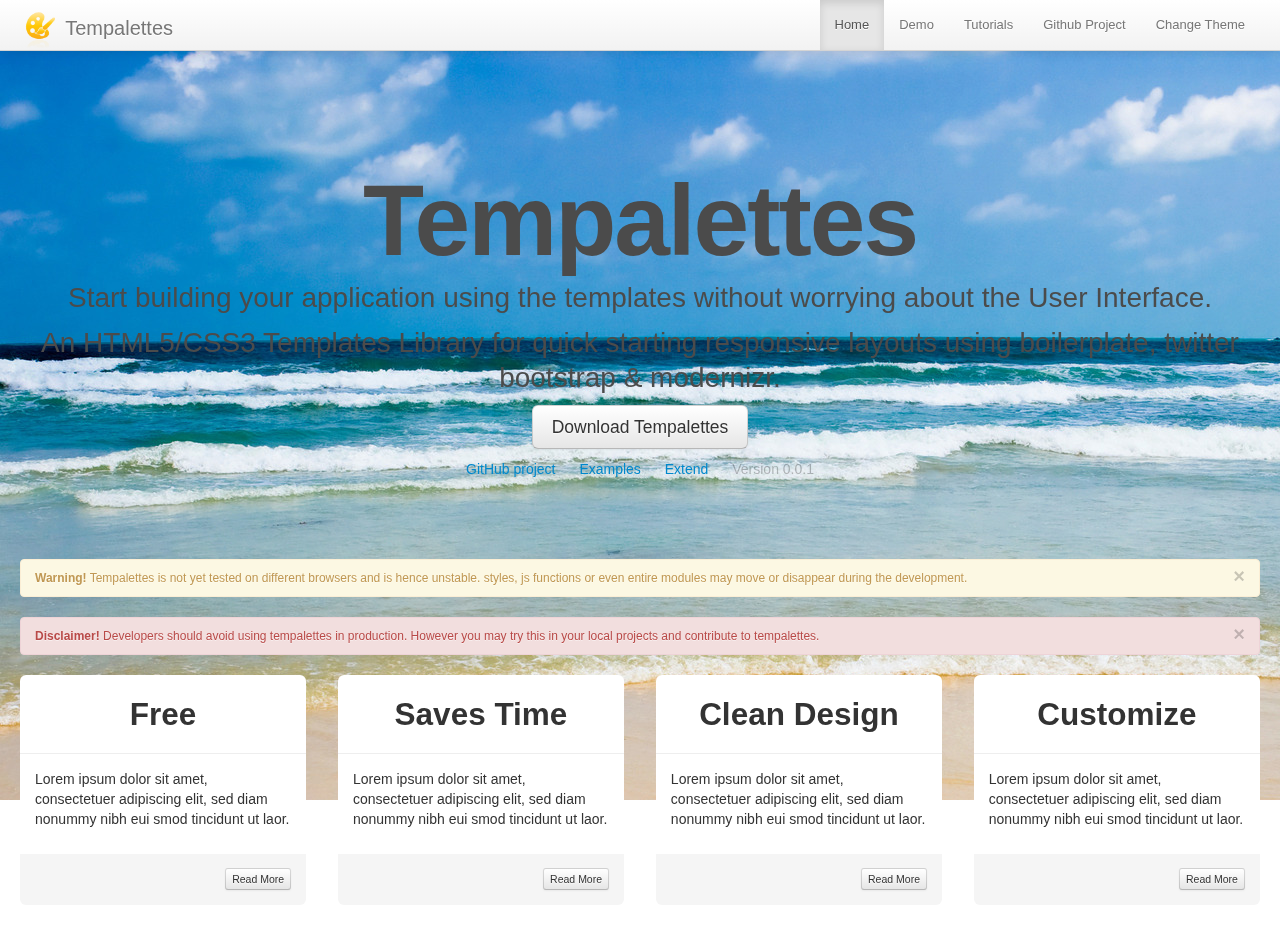
<file: index.html>
<!DOCTYPE html>
<!--[if lt IE 7]>      <html class="no-js lt-ie9 lt-ie8 lt-ie7"> <![endif]-->
<!--[if IE 7]>         <html class="no-js lt-ie9 lt-ie8"> <![endif]-->
<!--[if IE 8]>         <html class="no-js lt-ie9"> <![endif]-->
<!--[if gt IE 8]><!--> <html class="no-js"> <!--<![endif]-->
    <head>
        <meta charset="utf-8">
        <meta http-equiv="X-UA-Compatible" content="IE=edge,chrome=1">
        <title>Tempalette - HTML5/CSS3 Templates Library for quick starting responsive layouts using boilerplate, twitter bootstrap & modernizr. </title>
				<meta name="viewport" content="width=device-width, initial-scale=1.0">
				
        <meta name="description" content="">
		    <meta name="copyright" content="2012 kpvarma" />
		    <meta name="content-language" content="en" />
		    <meta name="author" content="Krishnaprasad Varma" />
		    <meta name="resource-type" content="document" />
		    <meta name="distribution" content="global" />
		    <meta name="rating" content="general" />

        <!-- Place favicon.ico and apple-touch-icon.png in the root directory -->
				<link rel="icon" href="images/favicon.ico" type="image/x-icon">
				
				<link href="stylesheets/bootstrap.css" media="all" rel="stylesheet" type="text/css" />
		    <link href="stylesheets/bootstrap-responsive.css" media="all" rel="stylesheet" type="text/css" />
				<link href="stylesheets/tempalette-bootstrap.css" media="all" rel="stylesheet" type="text/css" />
		    <link href="stylesheets/tempalette-general.css" media="all" rel="stylesheet" type="text/css" />
		    <link href="stylesheets/tempalette.css" media="all" rel="stylesheet" type="text/css" />
		    
				<link href="stylesheets/docs.css" media="all" rel="stylesheet" type="text/css" />
				<link rel="stylesheet" href="http://yandex.st/highlightjs/7.3/styles/default.min.css">
		
				<!-- <link href='http://fonts.googleapis.com/css?family=Source+Sans+Pro:400,900,400italic' rel='stylesheet' type='text/css'> -->
		    <!--[if lt IE 9]>
		        <link href='http://fonts.googleapis.com/css?family=Source+Sans+Pro:400,900,400italic' rel='stylesheet' type='text/css'>
		        <link rel="stylesheet" href="css/docs.css" type="text/css" media="screen">
		        <link rel="stylesheet" href="css/ie.css" type="text/css" media="screen">
		    <![endif]-->
		
        <script src="javascripts/modernizr.min.js"></script>

				<!-- <meta content="authenticity_token" name="csrf-param" />
				    <meta content="/ZqkCUVgy7Q/EkC7HjJurWI8byWAUPgOF0hUtUDKFB0=" name="csrf-token" /> -->
				
    </head>
    <body> <!-- class='theme-default backdrop-pattern' -->
	
				<!-- A similar div will appear here once the all javascripts are initialized properly.
					<div id="backdrop-holder" class="backdrop-pattern-01 backdrop-shade-white-smoke"></div>
				-->
				
			  <div class="container-fluid">
				
					<div id='docsnavbar' class="navbar navbar-glass navbar-fixed-top">
						<div class="navbar-inner">
							<div class="container-fluid">
								<button type="button" class="btn btn-navbar" data-toggle="collapse" data-target=".nav-collapse"></button> 
								<a class="brand" href="./index.html">
									<img src="images/icons/palette-yellow.png" alt="Tempalettes Logo" width="40">
									Tempalettes
								</a>
								<div class="nav-collapse collapse">
									<ul class="nav pull-right">
										<li class="active"><a href="index.html">Home</a></li>
										<li class=""><a href="#">Demo</a></li>
										<li class=""><a href="tutorials.html">Tutorials</a></li>
										<li class=""><a href="https://github.com/kpvarma/tempalettes">Github Project</a></li>
										<li class=""><a href="#tempalette-change-theme-modal" role="button" class="btn1" data-toggle="modal">Change Theme</a></li>
									</ul>
								</div>
							</div>
						</div>
					</div>

					<!--[if lt IE 7]>
							<div class="palette palette-outer margin-20 padding-40">
	            	<p class="chromeframe">You are using an <strong>outdated</strong> browser. Please <a href="http://browsehappy.com/">upgrade your browser</a> or <a href="http://www.google.com/chromeframe/?redirect=true">activate Google Chrome Frame</a> to improve your experience.</p>
							</div>
	        <![endif]-->
					
					<div class="palette margin-top-90">
						<div class="container-fluid chapter-intro">
						    <h1>Tempalettes</h1>
						    <p>Start building your application using the templates without worrying about the User Interface.</p>
							  <p>An HTML5/CSS3 Templates Library for quick starting responsive layouts using boilerplate, twitter bootstrap & modernizr.</p>
						    <p>
						      <a href="tempalettes-0.0.2.zip" class="btn btn-large escape-color">Download Tempalettes</a>
						    </p>
						    <ul class="chapter-intro-links">
						      <li>
						        <a href="https://github.com/kpvarma/tempalettes">GitHub project</a>
						      </li>
						      <li>
						        <a href="./getting-started.html#examples">Examples</a>
						      </li>
						      <li>
						        <a href="./extend.html">Extend</a>
						      </li>
						      <li>
						        Version 0.0.1
						      </li>
						    </ul>
						</div>
					</div>
					
					<div class="alert" style="font-size:12px;">
					  <button type="button" class="close" data-dismiss="alert">&times;</button>
					  <span class="bold">Warning!</span> Tempalettes is not yet tested on different browsers and is hence unstable. styles, js functions or even entire modules may move or disappear during the development. 
					</div>
					
					<div class="alert alert-danger" style="font-size:12px;">
					  <button type="button" class="close" data-dismiss="alert">&times;</button>
					  <span class="bold">Disclaimer!</span> Developers should avoid using tempalettes in production. However you may try this in your local projects and contribute to tempalettes.
					</div>
					
					<div class="row-fluid">
						<div class="span3">
							<div class="palette rounded shadow ">
								<div class="palette-header" style="text-align:center;">
									<h2>Free</h2>
								</div>
								<div class="palette-body">
									<p>Lorem ipsum dolor sit amet, consectetuer adipiscing elit, sed diam nonummy nibh eui smod tincidunt ut laor.</p>
								</div>
								<div class="palette-footer clearfix">
									<a hre="#" class="pull-right btn btn-mini" >Read More</a>
								</div>
							</div>
						</div>
						<div class="span3">
							<div class="palette rounded shadow ">
								<div class="palette-header" style="text-align:center;">
									<h2>Saves Time</h2>
								</div>
								<div class="palette-body">
									<p>Lorem ipsum dolor sit amet, consectetuer adipiscing elit, sed diam nonummy nibh eui smod tincidunt ut laor.</p>
								</div>
								<div class="palette-footer clearfix">
									<a hre="#" class="pull-right btn btn-mini" >Read More</a>
								</div>
							</div>
						</div>
						<div class="span3">
							<div class="palette rounded shadow ">
								<div class="palette-header" style="text-align:center;">
									<h2>Clean Design</h2>
								</div>
								<div class="palette-body">
									<p>Lorem ipsum dolor sit amet, consectetuer adipiscing elit, sed diam nonummy nibh eui smod tincidunt ut laor.</p>
								</div>
								<div class="palette-footer clearfix">
									<a hre="#" class="pull-right btn btn-mini" >Read More</a>
								</div>
							</div>
						</div>
						<div class="span3">
							<div class="palette rounded shadow ">
								<div class="palette-header" style="text-align:center;">
									<h2>Customize</h2>
								</div>
								<div class="palette-body">
									<p>Lorem ipsum dolor sit amet, consectetuer adipiscing elit, sed diam nonummy nibh eui smod tincidunt ut laor.</p>
								</div>
								<div class="palette-footer clearfix">
									<a hre="#" class="pull-right btn btn-mini" >Read More</a>
								</div>
							</div>
						</div>
					</div>
					
			  </div>
	

        <script src="http://ajax.googleapis.com/ajax/libs/jquery/1.8.3/jquery.min.js"></script>
        <script>window.jQuery || document.write('<script src="javascripts/jquery.js"><\/script>')</script>

		    <script src="javascripts/jquery.cookie.js" type="text/javascript"></script>
		    <script src="javascripts/bootstrap.min.js" type="text/javascript"></script>
				<script src="http://yandex.st/highlightjs/7.3/highlight.min.js"></script>
		    <script src="javascripts/tempalette.utilities.js" type="text/javascript"></script>
		    <script src="javascripts/tempalette.renderer.js" type="text/javascript"></script>
		    <script src="javascripts/tempalette.config.js" type="text/javascript"></script>
		    <script src="javascripts/tempalette.init.js" type="text/javascript"></script>

        <!-- <script src="js/plugins.js"></script>
        <script src="js/main.js"></script> -->

        <!-- Google Analytics: change UA-XXXXX-X to be your site's ID. -->
        <script>
            //var _gaq=[['_setAccount','UA-XXXXX-X'],['_trackPageview']];
            //(function(d,t){var g=d.createElement(t),s=d.getElementsByTagName(t)[0];
            //g.src=('https:'==location.protocol?'//ssl':'//www')+'.google-analytics.com/ga.js';
            //s.parentNode.insertBefore(g,s)}(document,'script'));
        </script>

    </body>
</html>
</file>
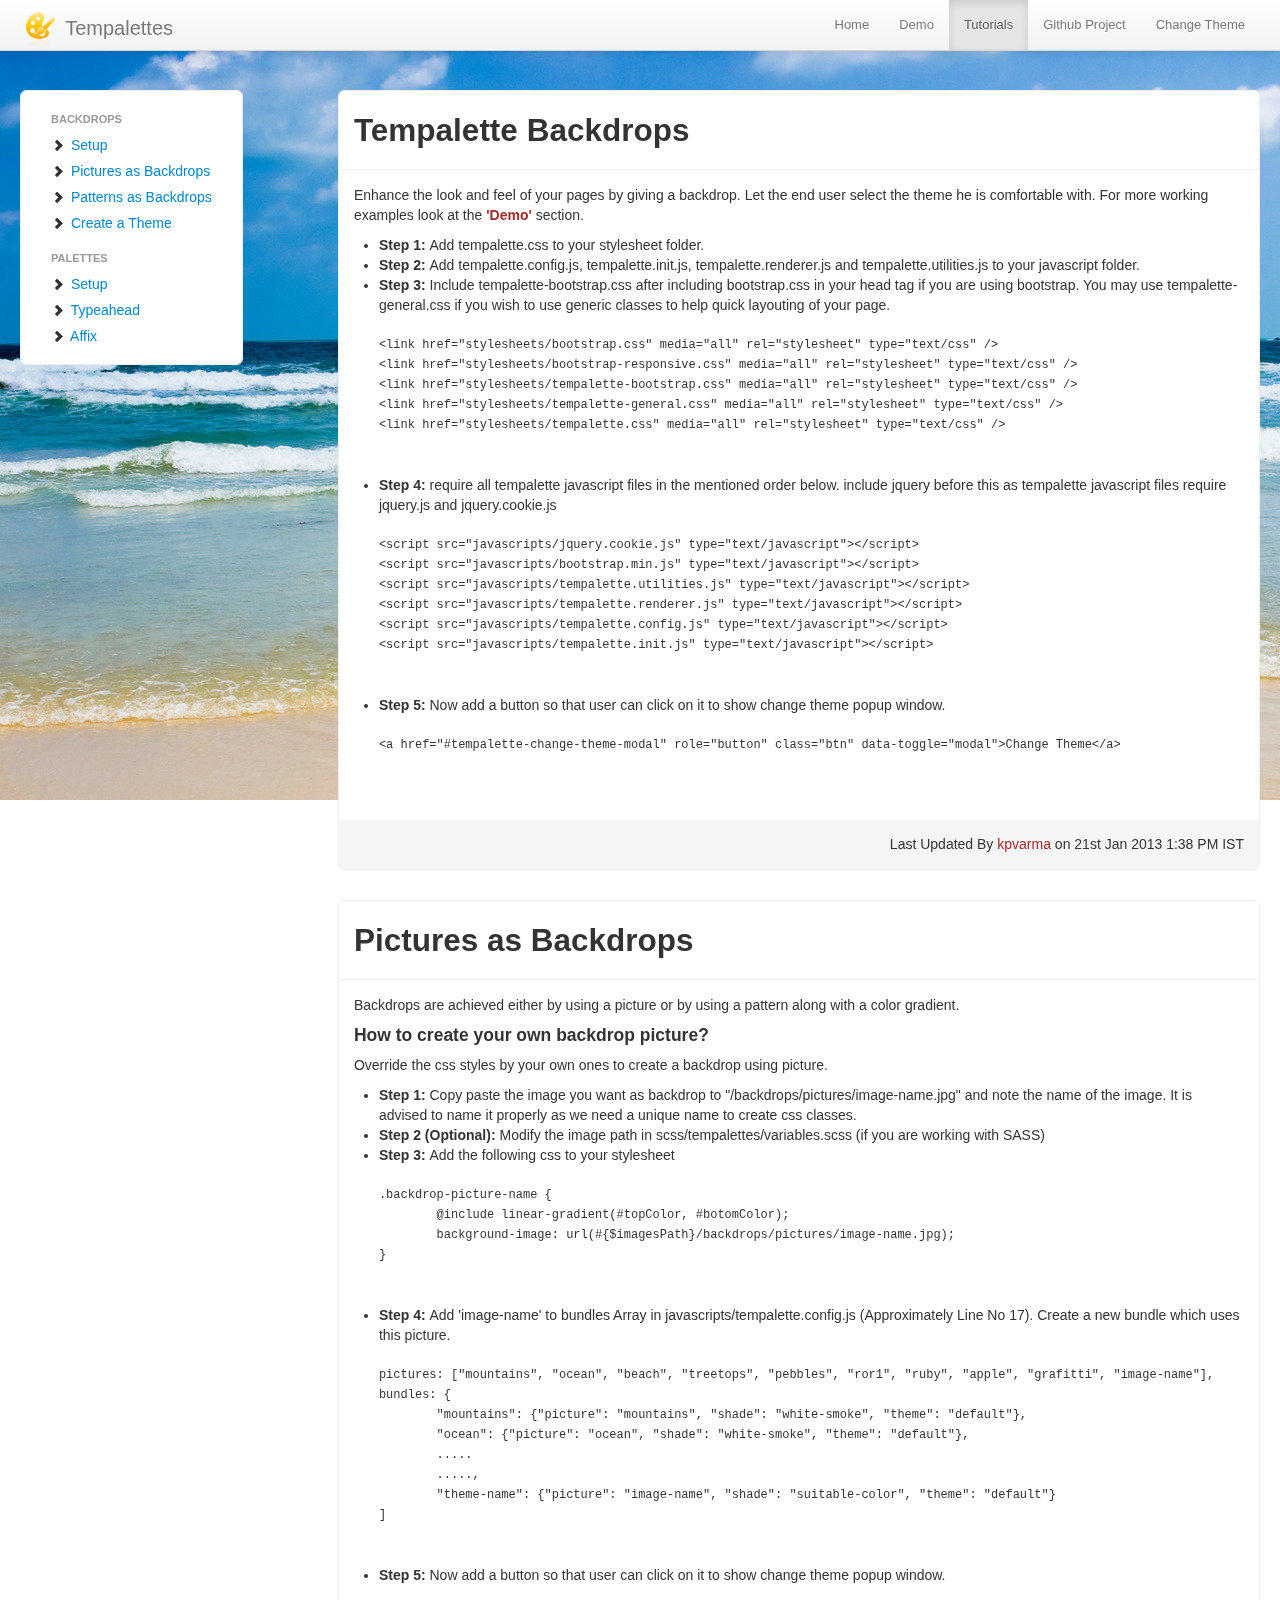
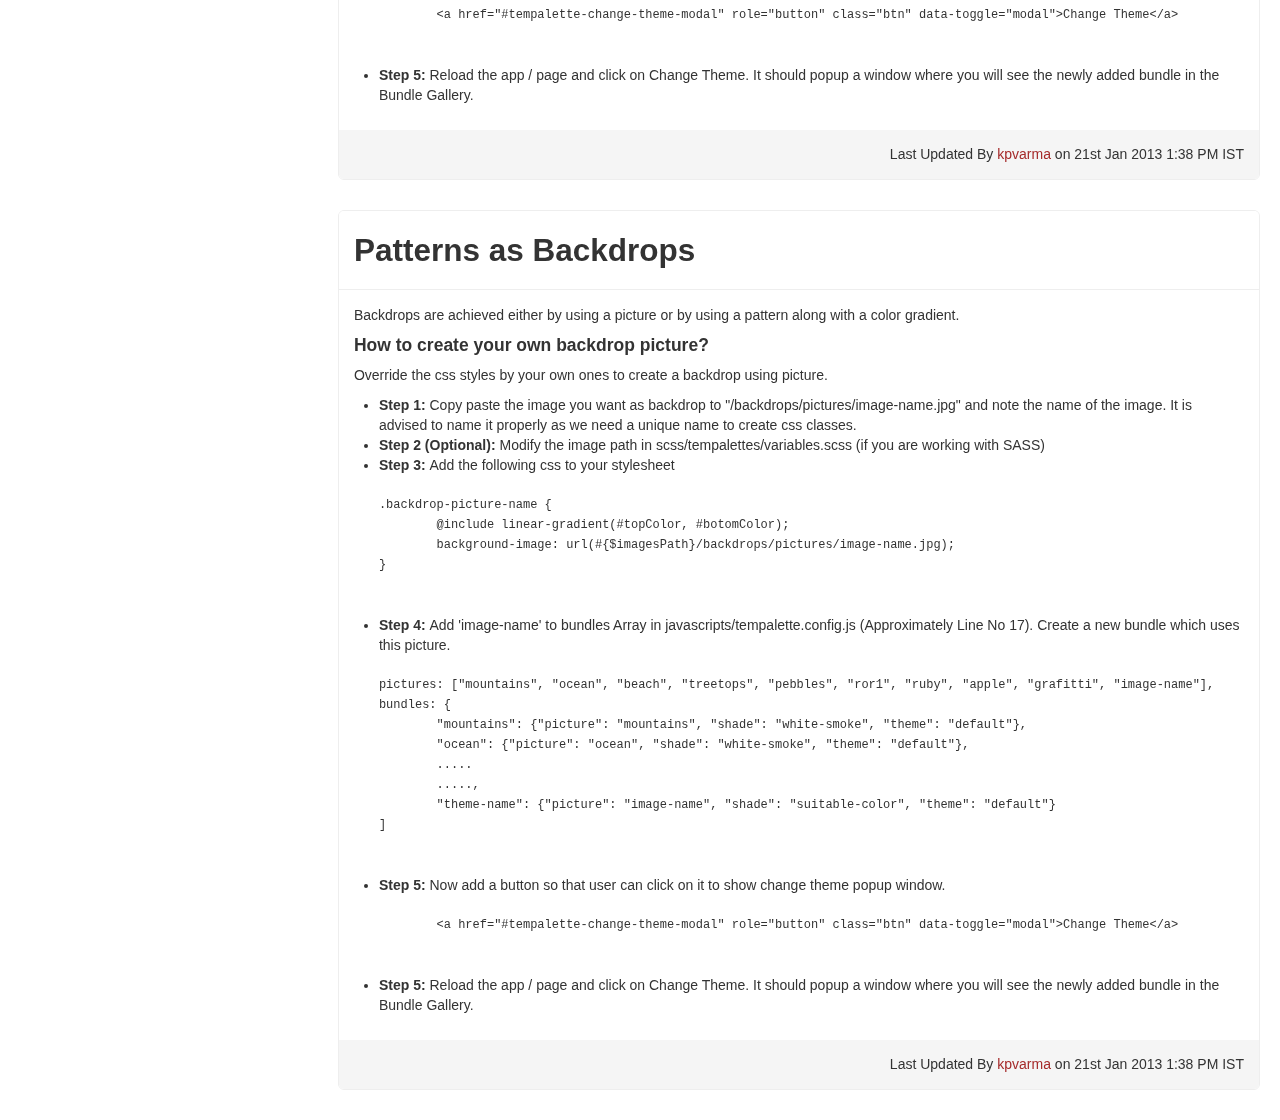
<file: tutorials.html>
<!DOCTYPE html>
<!--[if lt IE 7]>      <html class="no-js lt-ie9 lt-ie8 lt-ie7"> <![endif]-->
<!--[if IE 7]>         <html class="no-js lt-ie9 lt-ie8"> <![endif]-->
<!--[if IE 8]>         <html class="no-js lt-ie9"> <![endif]-->
<!--[if gt IE 8]><!--> <html class="no-js"> <!--<![endif]-->
    <head>
        <meta charset="utf-8">
        <meta http-equiv="X-UA-Compatible" content="IE=edge,chrome=1">
        <title>Tempalette - HTML5/CSS3 Templates Library for quick starting responsive layouts using boilerplate, twitter bootstrap & modernizr. </title>
				<meta name="viewport" content="width=device-width, initial-scale=1.0">
				
        <meta name="description" content="">
		    <meta name="copyright" content="2012 kpvarma" />
		    <meta name="content-language" content="en" />
		    <meta name="author" content="Krishnaprasad Varma" />
		    <meta name="resource-type" content="document" />
		    <meta name="distribution" content="global" />
		    <meta name="rating" content="general" />

        <!-- Place favicon.ico and apple-touch-icon.png in the root directory -->
				<link rel="icon" href="images/favicon.ico" type="image/x-icon">
				
				<link href="stylesheets/bootstrap.css" media="all" rel="stylesheet" type="text/css" />
		    <link href="stylesheets/bootstrap-responsive.css" media="all" rel="stylesheet" type="text/css" />
				<link href="stylesheets/tempalette-bootstrap.css" media="all" rel="stylesheet" type="text/css" />
		    <link href="stylesheets/tempalette-general.css" media="all" rel="stylesheet" type="text/css" />
		    <link href="stylesheets/tempalette.css" media="all" rel="stylesheet" type="text/css" />
		    
				<link href="stylesheets/docs.css" media="all" rel="stylesheet" type="text/css" />
				<link rel="stylesheet" href="http://yandex.st/highlightjs/7.3/styles/default.min.css">
		
				<!-- <link href='http://fonts.googleapis.com/css?family=Source+Sans+Pro:400,900,400italic' rel='stylesheet' type='text/css'> -->
		    <!--[if lt IE 9]>
		        <link href='http://fonts.googleapis.com/css?family=Source+Sans+Pro:400,900,400italic' rel='stylesheet' type='text/css'>
		        <link rel="stylesheet" href="css/docs.css" type="text/css" media="screen">
		        <link rel="stylesheet" href="css/ie.css" type="text/css" media="screen">
		    <![endif]-->
		
        <script src="javascripts/modernizr.min.js"></script>

				<!-- <meta content="authenticity_token" name="csrf-param" />
				    <meta content="/ZqkCUVgy7Q/EkC7HjJurWI8byWAUPgOF0hUtUDKFB0=" name="csrf-token" /> -->
				
    </head>
    <body>
	
				<div id="" class="visible-desktop padding-top-90"></div>
				
			  <div class="container-fluid">
				
					<div id='docsnavbar' class="navbar navbar-glass navbar-fixed-top">
						<div class="navbar-inner">
							<div class="container-fluid">
								<button type="button" class="btn btn-navbar" data-toggle="collapse" data-target=".nav-collapse"></button> 
								<a class="brand" href="./index.html">
									<img src="images/icons/palette-yellow.png" alt="Tempalettes Logo" width="40">
									Tempalettes
								</a>
								<div class="nav-collapse collapse">
									<ul class="nav pull-right">
										<li class=""><a href="index.html">Home</a></li>
										<li class=""><a href="#">Demo</a></li>
										<li class="active"><a href="tutorials.html">Tutorials</a></li>
										<li class=""><a href="https://github.com/kpvarma/tempalettes">Github Project</a></li>
										<li class=""><a href="#tempalette-change-theme-modal" role="button" class="btn1" data-toggle="modal">Change Theme</a></li>
									</ul>
								</div>
							</div>
						</div>
					</div>

					<!--[if lt IE 7]>
							<div class="palette palette-outer margin-20 padding-40">
	            	<p class="chromeframe">You are using an <strong>outdated</strong> browser. Please <a href="http://browsehappy.com/">upgrade your browser</a> or <a href="http://www.google.com/chromeframe/?redirect=true">activate Google Chrome Frame</a> to improve your experience.</p>
							</div>
	        <![endif]-->
					
					<div class="row-fluid">
						<div class="span3">
							<div class="palette shadowed bordered rounded fixed">
								<div id="tutorials-navbar" class="palette-body">
				        	<ul class="nav nav-list">
					          <li class="nav-header">Backdrops</li>
					          <li><a href="#content_backdrops"><i class="icon-chevron-right"></i> Setup</a></li>
					          <li><a href="#content_pictures"><i class="icon-chevron-right"></i> Pictures as Backdrops</a></li>
					          <li><a href="#content_patterns"><i class="icon-chevron-right"></i> Patterns as Backdrops</a></li>
					          <li><a href="#content_patterns"><i class="icon-chevron-right"></i> Create a Theme</a></li>
										<li class="nav-header">Palettes</li>
					          <li><a href="#dropdowns"><i class="icon-chevron-right"></i> Setup</a></li>
					          <li><a href="#typeahead"><i class="icon-chevron-right"></i> Typeahead</a></li>
					          <li><a href="#affix"><i class="icon-chevron-right"></i> Affix</a></li>
					        </ul>
								</div>
							</div>
						</div>
						<div class="span9">
							<div id="content_backdrops" class="palette shadowed bordered rounded">
								<div class="palette-header">
									<h2>Tempalette Backdrops</h2>
								</div>
								<div class="palette-body">
									<p>Enhance the look and feel of your pages by giving a backdrop. Let the end user select the theme he is comfortable with.
									For more working examples look at the <span class="bold" style="color:brown;">'Demo'</span> section. </p>
									
									<ul>
										<li><span class="bold">Step 1: </span>Add tempalette.css to your stylesheet folder. </li>
										<li><span class="bold">Step 2: </span>Add tempalette.config.js, tempalette.init.js, tempalette.renderer.js and tempalette.utilities.js to your javascript folder.</li>
										<li><span class="bold">Step 3: </span>Include tempalette-bootstrap.css after including bootstrap.css in your head tag if you are using bootstrap. You may use tempalette-general.css if you wish to use generic classes to help quick layouting of your page.
											<pre>
												<code class="html padding-left-40">
&ltlink href="stylesheets/bootstrap.css" media="all" rel="stylesheet" type="text/css" /&gt
&ltlink href="stylesheets/bootstrap-responsive.css" media="all" rel="stylesheet" type="text/css" /&gt
&ltlink href="stylesheets/tempalette-bootstrap.css" media="all" rel="stylesheet" type="text/css" /&gt
&ltlink href="stylesheets/tempalette-general.css" media="all" rel="stylesheet" type="text/css" /&gt
&ltlink href="stylesheets/tempalette.css" media="all" rel="stylesheet" type="text/css" /&gt
												</code>
											</pre>
										</li>
										<li><span class="bold">Step 4: </span> require all tempalette javascript files in the mentioned order below. include jquery before this as tempalette javascript files require jquery.js and jquery.cookie.js
											<pre>
												<code class="html padding-left-40">
&ltscript src="javascripts/jquery.cookie.js" type="text/javascript"&gt&lt/script&gt
&ltscript src="javascripts/bootstrap.min.js" type="text/javascript"&gt&lt/script&gt
&ltscript src="javascripts/tempalette.utilities.js" type="text/javascript"&gt&lt/script&gt
&ltscript src="javascripts/tempalette.renderer.js" type="text/javascript"&gt&lt/script&gt
&ltscript src="javascripts/tempalette.config.js" type="text/javascript"&gt&lt/script&gt
&ltscript src="javascripts/tempalette.init.js" type="text/javascript"&gt&lt/script&gt
												</code>
											</pre>
										</li>
										<li><span class="bold">Step 5: </span>Now add a button so that user can click on it to show change theme popup window.
											<pre>
												<code class="html padding-left-40">
&lta href="#tempalette-change-theme-modal" role="button" class="btn" data-toggle="modal"&gtChange Theme&lt/a&gt
												</code>
											</pre>
										</li>								
									</ul>
									
								</div>
								<div class="palette-footer">
									<div class="pull-right">
										Last Updated By <a href="https://github.com/kpvarma" style="color:brown;">kpvarma</a> on <span class="datetime">21st Jan 2013 1:38 PM IST</span>
									</div>
									<div class="cl"></div>
								</div>
							</div>
							<div id="content_pictures" class="palette shadowed bordered rounded margin-top-30">
								<div class="palette-header">
									<h2>Pictures as Backdrops</h2>
								</div>
								<div class="palette-body">
									<p>
										Backdrops are achieved either by using a picture or by using a pattern along with a color gradient.
									</p>
									<h4>How to create your own backdrop picture?</h4>
									<p>
										Override the css styles by your own ones to create a backdrop using picture.
										
									</p>
									<ul>
										<li><span class="bold">Step 1: </span>Copy paste the image you want as backdrop to "/backdrops/pictures/image-name.jpg" and note the name of the image. It is advised to name it properly as we need a unique name to create css classes. </li>
										<li><span class="bold">Step 2 (Optional): </span>Modify the image path in scss/tempalettes/variables.scss (if you are working with SASS) </li>
										<li><span class="bold">Step 3: </span>Add the following css to your stylesheet  </li>
											<pre>
												<code class="css padding-left-40">
.backdrop-picture-name {
	@include linear-gradient(#topColor, #botomColor);
	background-image: url(#{$imagesPath}/backdrops/pictures/image-name.jpg);
}
												</code>
											</pre>
										</li>
										<li><span class="bold">Step 4: </span> Add 'image-name' to bundles Array in javascripts/tempalette.config.js (Approximately Line No 17).
											Create a new bundle which uses this picture.  
											<pre>
												<code class="javascript padding-left-40">
pictures: ["mountains", "ocean", "beach", "treetops", "pebbles", "ror1", "ruby", "apple", "grafitti", "image-name"],
bundles: {
	"mountains": {"picture": "mountains", "shade": "white-smoke", "theme": "default"},
	"ocean": {"picture": "ocean", "shade": "white-smoke", "theme": "default"},
	.....
	.....,
	"theme-name": {"picture": "image-name", "shade": "suitable-color", "theme": "default"}
]
												</code>
											</pre>
										</li>
										<li><span class="bold">Step 5: </span>Now add a button so that user can click on it to show change theme popup window.
											<pre>
												<code class="html padding-left-40">
	&lta href="#tempalette-change-theme-modal" role="button" class="btn" data-toggle="modal"&gtChange Theme&lt/a&gt
												</code>
											</pre>
										</li>
										<li><span class="bold">Step 5: </span>Reload the app / page and click on Change Theme. It should popup a window where you will see the newly added bundle in the Bundle Gallery.</li>
									</ul>
								
								</div>
								<div class="palette-footer">
									<div class="pull-right">
										Last Updated By <a href="https://github.com/kpvarma" style="color:brown;">kpvarma</a> on <span class="datetime">21st Jan 2013 1:38 PM IST</span>
									</div>
									<div class="cl"></div>
								</div>
							</div>
							<div id="content_patterns" class="palette shadowed bordered rounded margin-top-30">
								<div class="palette-header">
									<h2>Patterns as Backdrops</h2>
								</div>
								<div class="palette-body">
									<p>
										Backdrops are achieved either by using a picture or by using a pattern along with a color gradient.
									</p>
									<h4>How to create your own backdrop picture?</h4>
									<p>
										Override the css styles by your own ones to create a backdrop using picture.
										
									</p>
									<ul>
										<li><span class="bold">Step 1: </span>Copy paste the image you want as backdrop to "/backdrops/pictures/image-name.jpg" and note the name of the image. It is advised to name it properly as we need a unique name to create css classes. </li>
										<li><span class="bold">Step 2 (Optional): </span>Modify the image path in scss/tempalettes/variables.scss (if you are working with SASS) </li>
										<li><span class="bold">Step 3: </span>Add the following css to your stylesheet  </li>
											<pre>
												<code class="css padding-left-40">
.backdrop-picture-name {
	@include linear-gradient(#topColor, #botomColor);
	background-image: url(#{$imagesPath}/backdrops/pictures/image-name.jpg);
}
												</code>
											</pre>
										</li>
										<li><span class="bold">Step 4: </span> Add 'image-name' to bundles Array in javascripts/tempalette.config.js (Approximately Line No 17).
											Create a new bundle which uses this picture.  
											<pre>
												<code class="javascript padding-left-40">
pictures: ["mountains", "ocean", "beach", "treetops", "pebbles", "ror1", "ruby", "apple", "grafitti", "image-name"],
bundles: {
	"mountains": {"picture": "mountains", "shade": "white-smoke", "theme": "default"},
	"ocean": {"picture": "ocean", "shade": "white-smoke", "theme": "default"},
	.....
	.....,
	"theme-name": {"picture": "image-name", "shade": "suitable-color", "theme": "default"}
]
												</code>
											</pre>
										</li>
										<li><span class="bold">Step 5: </span>Now add a button so that user can click on it to show change theme popup window.
											<pre>
												<code class="html padding-left-40">
	&lta href="#tempalette-change-theme-modal" role="button" class="btn" data-toggle="modal"&gtChange Theme&lt/a&gt
												</code>
											</pre>
										</li>
										<li><span class="bold">Step 5: </span>Reload the app / page and click on Change Theme. It should popup a window where you will see the newly added bundle in the Bundle Gallery.</li>
									</ul>
								
								</div>
								<div class="palette-footer">
									<div class="pull-right">
										Last Updated By <a href="https://github.com/kpvarma" style="color:brown;">kpvarma</a> on <span class="datetime">21st Jan 2013 1:38 PM IST</span>
									</div>
									<div class="cl"></div>
								</div>
							</div>
					</div>
					
			  </div>

        <script src="http://ajax.googleapis.com/ajax/libs/jquery/1.8.3/jquery.min.js"></script>
        <script>window.jQuery || document.write('<script src="javascripts/jquery.js"><\/script>')</script>

		    <script src="javascripts/jquery.cookie.js" type="text/javascript"></script>
		    <script src="javascripts/bootstrap.min.js" type="text/javascript"></script>
				<script src="http://yandex.st/highlightjs/7.3/highlight.min.js"></script>
		    <script src="javascripts/tempalette.utilities.js" type="text/javascript"></script>
		    <script src="javascripts/tempalette.renderer.js" type="text/javascript"></script>
		    <script src="javascripts/tempalette.config.js" type="text/javascript"></script>
		    <script src="javascripts/tempalette.init.js" type="text/javascript"></script>
		    <script src="javascripts/application.js" type="text/javascript"></script>

        <!-- <script src="js/plugins.js"></script>
        <script src="js/main.js"></script> -->

        <!-- Google Analytics: change UA-XXXXX-X to be your site's ID. -->
        <script>
            //var _gaq=[['_setAccount','UA-XXXXX-X'],['_trackPageview']];
            //(function(d,t){var g=d.createElement(t),s=d.getElementsByTagName(t)[0];
            //g.src=('https:'==location.protocol?'//ssl':'//www')+'.google-analytics.com/ga.js';
            //s.parentNode.insertBefore(g,s)}(document,'script'));
        </script>

    </body>
</html>
</file>
<file: stylesheets/tempalette-general.css>
/* boxes */
.bold {
  font-weight: bold; }

.italic {
  font-style: italic; }

.underline {
  text-decoration: underline; }

/* Clear Both Classes */
.cl {
  clear: both;
  display: block; }

.cl-3 {
  clear: both;
  display: block;
  height: 3px; }

.cl-4 {
  clear: both;
  display: block;
  height: 4px; }

.cl-5 {
  clear: both;
  display: block;
  height: 5px; }

.cl-10 {
  clear: both;
  display: block;
  height: 10px; }

.cl-15 {
  clear: both;
  display: block;
  height: 15px; }

.cl-20 {
  clear: both;
  display: block;
  height: 20px; }

.cl-30 {
  clear: both;
  display: block;
  height: 30px; }

.cl-50 {
  clear: both;
  display: block;
  height: 50px; }

.cl-40 {
  clear: both;
  display: block;
  height: 40px; }

.cl-60 {
  clear: both;
  display: block;
  height: 60px; }

/* Breadcrumb Classes */
.breadcrumb {
  font-size: 12px;
  color: #4B4B4B;
  letter-spacing: 1px; }

.breadcrumb a {
  color: #4086a3;
  font-size: 12px;
  text-decoration: none;
  letter-spacing: 1px;
  font-weight: bold; }

/* Margin Classes */
.margin-auto {
  margin: 0px auto !important; }

.margin-2 {
  margin: 2px !important; }

.margin-3 {
  margin: 3px !important; }

.margin-5 {
  margin: 5px !important; }

.margin-10 {
  margin: 10px !important; }

.margin-15 {
  margin: 15px !important; }

.margin-20 {
  margin: 20px !important; }

.margin-25 {
  margin: 25px !important; }

.margin-30 {
  margin: 30px !important; }

.margin-40 {
  margin: 40px !important; }

.margin-50 {
  margin: 50px !important; }

.margin-60 {
  margin: 60px !important; }

.margin-70 {
  margin: 70px !important; }

.margin-80 {
  margin: 80px !important; }

.margin-90 {
  margin: 90px !important; }

.margin-100 {
  margin: 100px !important; }

.margin-top-2 {
  margin-top: 2px !important; }

.margin-top-3 {
  margin-top: 3px !important; }

.margin-top-5 {
  margin-top: 5px !important; }

.margin-top-10 {
  margin-top: 10px !important; }

.margin-top-15 {
  margin-top: 15px !important; }

.margin-top-20 {
  margin-top: 20px !important; }

.margin-top-25 {
  margin-top: 25px !important; }

.margin-top-30 {
  margin-top: 30px !important; }

.margin-top-40 {
  margin-top: 40px !important; }

.margin-top-50 {
  margin-top: 50px !important; }

.margin-top-60 {
  margin-top: 60px !important; }

.margin-top-70 {
  margin-top: 70px !important; }

.margin-top-80 {
  margin-top: 80px !important; }

.margin-top-90 {
  margin-top: 90px !important; }

.margin-top-100 {
  margin-top: 100px !important; }

.margin-bottom-2 {
  margin-bottom: 2px !important; }

.margin-bottom-3 {
  margin-bottom: 3px !important; }

.margin-bottom-5 {
  margin-bottom: 5px !important; }

.margin-bottom-10 {
  margin-bottom: 10px !important; }

.margin-bottom-15 {
  margin-bottom: 15px !important; }

.margin-bottom-20 {
  margin-bottom: 20px !important; }

.margin-bottom-25 {
  margin-bottom: 25px !important; }

.margin-bottom-30 {
  margin-bottom: 30px !important; }

.margin-bottom-40 {
  margin-bottom: 40px !important; }

.margin-bottom-50 {
  margin-bottom: 50px !important; }

.margin-bottom-60 {
  margin-bottom: 60px !important; }

.margin-bottom-70 {
  margin-bottom: 70px !important; }

.margin-bottom-80 {
  margin-bottom: 80px !important; }

.margin-bottom-90 {
  margin-bottom: 90px !important; }

.margin-bottom-100 {
  margin-bottom: 100px !important; }

.margin-left-2 {
  margin-left: 2px !important; }

.margin-left-3 {
  margin-left: 3px !important; }

.margin-left-5 {
  margin-left: 5px !important; }

.margin-left-10 {
  margin-left: 10px !important; }

.margin-left-15 {
  margin-left: 15px !important; }

.margin-left-20 {
  margin-left: 20px !important; }

.margin-left-25 {
  margin-left: 25px !important; }

.margin-left-30 {
  margin-left: 30px !important; }

.margin-left-40 {
  margin-left: 40px !important; }

.margin-left-45 {
  margin-left: 45px !important; }

.margin-left-50 {
  margin-left: 50px !important; }

.margin-left-55 {
  margin-left: 55px !important; }

.margin-left-60 {
  margin-left: 60px !important; }

.margin-left-70 {
  margin-left: 70px !important; }

.margin-left-80 {
  margin-left: 80px !important; }

.margin-left-90 {
  margin-left: 90px !important; }

.margin-left-100 {
  margin-left: 100px !important; }

.margin-right-2 {
  margin-right: 2px !important; }

.margin-right-3 {
  margin-right: 3px !important; }

.margin-right-5 {
  margin-right: 5px !important; }

.margin-right-10 {
  margin-right: 10px !important; }

.margin-right-15 {
  margin-right: 15px !important; }

.margin-right-20 {
  margin-right: 20px !important; }

.margin-right-25 {
  margin-right: 25px !important; }

.margin-right-28 {
  margin-right: 28px !important; }

.margin-right-30 {
  margin-right: 30px !important; }

.margin-right-35 {
  margin-right: 35px !important; }

.margin-right-40 {
  margin-right: 40px !important; }

.margin-right-50 {
  margin-right: 50px !important; }

.margin-right-60 {
  margin-right: 60px !important; }

.margin-right-70 {
  margin-right: 70px !important; }

.margin-right-80 {
  margin-right: 80px !important; }

.margin-right-90 {
  margin-right: 90px !important; }

.margin-right-100 {
  margin-right: 100px !important; }

/* Padding Classes */
.padding-2 {
  padding: 2px !important; }

.padding-3 {
  padding: 3px !important; }

.padding-5 {
  padding: 5px !important; }

.padding-10 {
  padding: 10px !important; }

.padding-15 {
  padding: 15px !important; }

.padding-20 {
  padding: 20px !important; }

.padding-30 {
  padding: 30px !important; }

.padding-40 {
  padding: 40px !important; }

.padding-50 {
  padding: 50px !important; }

.padding-60 {
  padding: 60px !important; }

.padding-70 {
  padding: 70px !important; }

.padding-80 {
  padding: 80px !important; }

.padding-90 {
  padding: 90px !important; }

.padding-100 {
  padding: 100px !important; }

.padding-top-2 {
  padding-top: 2px !important; }

.padding-top-3 {
  padding-top: 3px !important; }

.padding-top-5 {
  padding-top: 5px !important; }

.padding-top-10 {
  padding-top: 10px !important; }

.padding-top-15 {
  padding-top: 15px !important; }

.padding-top-20 {
  padding-top: 20px !important; }

.padding-top-30 {
  padding-top: 30px !important; }

.padding-top-40 {
  padding-top: 40px !important; }

.padding-top-50 {
  padding-top: 50px !important; }

.padding-top-60 {
  padding-top: 60px !important; }

.padding-top-70 {
  padding-top: 70px !important; }

.padding-top-80 {
  padding-top: 80px !important; }

.padding-top-90 {
  padding-top: 90px !important; }

.padding-top-100 {
  padding-top: 100px !important; }

.padding-bottom-2 {
  padding-bottom: 2px !important; }

.padding-bottom-3 {
  padding-bottom: 3px !important; }

.padding-bottom-5 {
  padding-bottom: 5px !important; }

.padding-bottom-10 {
  padding-bottom: 10px !important; }

.padding-bottom-15 {
  padding-bottom: 15px !important; }

.padding-bottom-20 {
  padding-bottom: 20px !important; }

.padding-bottom-30 {
  padding-bottom: 30px !important; }

.padding-bottom-40 {
  padding-bottom: 40px !important; }

.padding-bottom-50 {
  padding-bottom: 50px !important; }

.padding-bottom-60 {
  padding-bottom: 60px !important; }

.padding-bottom-70 {
  padding-bottom: 70px !important; }

.padding-bottom-80 {
  padding-bottom: 80px !important; }

.padding-bottom-90 {
  padding-bottom: 90px !important; }

.padding-bottom-100 {
  padding-bottom: 100px !important; }

.padding-left-2 {
  padding-left: 2px !important; }

.padding-left-3 {
  padding-left: 3px !important; }

.padding-left-5 {
  padding-left: 5px !important; }

.padding-left-10 {
  padding-left: 10px !important; }

.padding-left-15 {
  padding-left: 15px !important; }

.padding-left-20 {
  padding-left: 20px !important; }

.padding-left-30 {
  padding-left: 30px !important; }

.padding-left-40 {
  padding-left: 40px !important; }

.padding-left-50 {
  padding-left: 50px !important; }

.padding-left-60 {
  padding-left: 60px !important; }

.padding-left-70 {
  padding-left: 70px !important; }

.padding-left-80 {
  padding-left: 80px !important; }

.padding-left-90 {
  padding-left: 90px !important; }

.padding-left-100 {
  padding-left: 100px !important; }

.padding-right-2 {
  padding-right: 2px !important; }

.padding-right-3 {
  padding-right: 3px !important; }

.padding-right-5 {
  padding-right: 5px !important; }

.padding-right-10 {
  padding-right: 10px !important; }

.padding-right-15 {
  padding-right: 15px !important; }

.padding-right-20 {
  padding-right: 20px !important; }

.padding-right-30 {
  padding-right: 30px !important; }

.padding-right-40 {
  padding-right: 40px !important; }

.padding-right-50 {
  padding-right: 50px !important; }

.padding-right-60 {
  padding-right: 60px !important; }

.padding-right-70 {
  padding-right: 70px !important; }

.padding-right-80 {
  padding-right: 80px !important; }

.padding-right-90 {
  padding-right: 90px !important; }

.padding-right-100 {
  padding-right: 100px !important; }

/* Float Classes */
.float-left {
  float: left; }

.float-right {
  float: right; }

.width-3 {
  width: 3% !important; }

.width-4 {
  width: 4% !important; }

.width-5 {
  width: 5% !important; }

.width-6 {
  width: 6% !important; }

.width-8 {
  width: 8% !important; }

.width-10 {
  width: 10% !important; }

.width-15 {
  width: 15% !important; }

.width-20 {
  width: 20% !important; }

.width-25 {
  width: 25% !important; }

.width-30 {
  width: 30% !important; }

.width-35 {
  width: 35% !important; }

.width-40 {
  width: 40% !important; }

.width-45 {
  width: 45% !important; }

.width-50 {
  width: 50% !important; }

.width-55 {
  width: 55% !important; }

.width-60 {
  width: 60% !important; }

.width-65 {
  width: 65% !important; }

.width-70 {
  width: 70% !important; }

.width-75 {
  width: 75% !important; }

.width-80 {
  width: 80% !important; }

.width-85 {
  width: 85% !important; }

.width-90 {
  width: 90% !important; }

.width-95 {
  width: 95% !important; }

.width-100 {
  width: 100% !important; }

.margin-top-minus-3 {
  margin-top: -3px !important; }

.margin-top-minus-5 {
  margin-top: -5px !important; }

.margin-top-minus-10 {
  margin-top: -10px !important; }

.margin-top-minus-15 {
  margin-top: -15px !important; }

.margin-top-minus-20 {
  margin-top: -20px !important; }

.margin-top-minus-25 {
  margin-top: -25px !important; }

.header-box {
  padding: 20px;
  margin-bottom: 18px;
  text-shadow: 0 1px 0 rgba(255, 255, 255, 0.5);
  background-color: #F8F8FF;
  border: 1px solid #eeeeee;
  -webkit-border-radius: 4px;
  -moz-border-radius: 4px;
  border-radius: 4px;
  -webkit-border-radius: 4px;
  -moz-border-radius: 4px;
  border-radius: 4px; }

.header-box:hover {
  background-color: #fcfcfc;
  border: 1px solid #eeeeee; }

.mandatory {
  margin: 0px;
  font-size: 12px;
  font-weight: bold;
  color: #FF0000;
  text-align: center;
  padding-left: 4px; }

.grid-error-label {
  margin: 0px;
  font-size: 14px;
  font-weight: normal;
  color: #FF0000;
  text-align: left; }

.grid-error-field input {
  border: 1px solid red;
  margin: 0px;
  font-size: 12px;
  font-weight: normal;
  font-family: arial;
  color: #4B4B4B;
  background-color: #FFF; }

.grid-error-field select {
  border: 1px solid red; }

.grid-error-field textarea {
  border: 1px solid red;
  margin: 0px;
  font-size: 12px;
  font-weight: normal;
  font-family: arial;
  color: #4B4B4B;
  background-color: #FFF; }

.grid-label {
  margin: 0px;
  font-size: 14px;
  font-weight: normal;
  color: #4B4B4B;
  text-align: left; }

.error-message {
  margin: 0px;
  font-size: 12px;
  font-weight: normal;
  color: #FF0000;
  text-align: left; }

.form-grid {
  clear: both;
  display: block; }

.form-grid .form-grid-row {
  width: 100%;
  padding: 2px 0px 2px 0px; }

.form-grid .form-grid-heading {
  color: #FFFFFF;
  width: 100%;
  font-weight: bold; }

.form-grid .form-grid-cell {
  float: left;
  padding: 2px;
  display: table-cell;
  text-align: left;
  vertical-align: middle;
  margin-left: 5px; }

.form-grid .form-grid-cell input {
  margin: 0px;
  font-size: 12px;
  font-weight: normal;
  font-family: arial;
  color: #4B4B4B; }

.form-grid .form-grid-cell textarea {
  margin: 0px;
  font-size: 12px;
  font-weight: normal;
  font-family: arial;
  color: #4B4B4B; }
</file>
<file: stylesheets/tempalette.css>
/* Variable Defenitions */
/* backdrop holder class classes for both picture and pattern */
#backdrop-holder {
  -webkit-background-size: cover;
  -moz-background-size: cover;
  -o-background-size: cover;
  background-size: cover;
  background-repeat: no-repeat;
  /*		color: inherit;*/
  min-height: 800px;
  position: fixed;
  width: 100%;
  z-index: -1; }

/* Picture based backdrops */
.backdrop-picture-mountains {
  background-color: #0066cc;
  background-image: -webkit-gradient(linear, left top, left bottom, color-stop(0, #0066cc), color-stop(1, #0066cc));
  background-image: -webkit-linear-gradient(top, #0066cc, #0066cc);
  background-image: -moz-linear-gradient(top, #0066cc, #0066cc);
  background-image: -ms-linear-gradient(top, #0066cc, #0066cc);
  background-image: -o-linear-gradient(top, #0066cc, #0066cc);
  background-image: linear-gradient(top, bottom, #0066cc, #0066cc);
  background-image: url(../images/backdrops/pictures/mountains.jpg); }

.backdrop-picture-wood {
  background-color: black;
  background-image: -webkit-gradient(linear, left top, left bottom, color-stop(0, #663300), color-stop(1, black));
  background-image: -webkit-linear-gradient(top, #663300, black);
  background-image: -moz-linear-gradient(top, #663300, black);
  background-image: -ms-linear-gradient(top, #663300, black);
  background-image: -o-linear-gradient(top, #663300, black);
  background-image: linear-gradient(top, bottom, #663300, black);
  background-image: url(../images/backdrops/pictures/wood.jpg); }

.backdrop-picture-beach {
  background-color: #cccccc;
  background-image: -webkit-gradient(linear, left top, left bottom, color-stop(0, #0099cc), color-stop(1, #cccccc));
  background-image: -webkit-linear-gradient(top, #0099cc, #cccccc);
  background-image: -moz-linear-gradient(top, #0099cc, #cccccc);
  background-image: -ms-linear-gradient(top, #0099cc, #cccccc);
  background-image: -o-linear-gradient(top, #0099cc, #cccccc);
  background-image: linear-gradient(top, bottom, #0099cc, #cccccc);
  background-image: url(../images/backdrops/pictures/beach.jpg); }

.backdrop-picture-ocean {
  background-color: #99ccff;
  background-image: -webkit-gradient(linear, left top, left bottom, color-stop(0, #3399cc), color-stop(1, #99ccff));
  background-image: -webkit-linear-gradient(top, #3399cc, #99ccff);
  background-image: -moz-linear-gradient(top, #3399cc, #99ccff);
  background-image: -ms-linear-gradient(top, #3399cc, #99ccff);
  background-image: -o-linear-gradient(top, #3399cc, #99ccff);
  background-image: linear-gradient(top, bottom, #3399cc, #99ccff);
  background-image: url(../images/backdrops/pictures/ocean.jpg); }

.backdrop-picture-treetops {
  background-color: #006699;
  background-image: -webkit-gradient(linear, left top, left bottom, color-stop(0, #6699cc), color-stop(1, #006699));
  background-image: -webkit-linear-gradient(top, #6699cc, #006699);
  background-image: -moz-linear-gradient(top, #6699cc, #006699);
  background-image: -ms-linear-gradient(top, #6699cc, #006699);
  background-image: -o-linear-gradient(top, #6699cc, #006699);
  background-image: linear-gradient(top, bottom, #6699cc, #006699);
  background-image: url(../images/backdrops/pictures/treetops.jpg); }

.backdrop-picture-desk {
  background-color: #663333;
  background-image: -webkit-gradient(linear, left top, left bottom, color-stop(0, #563b26), color-stop(1, #663333));
  background-image: -webkit-linear-gradient(top, #563b26, #663333);
  background-image: -moz-linear-gradient(top, #563b26, #663333);
  background-image: -ms-linear-gradient(top, #563b26, #663333);
  background-image: -o-linear-gradient(top, #563b26, #663333);
  background-image: linear-gradient(top, bottom, #563b26, #663333);
  background-image: url(../images/backdrops/pictures/desk.jpg); }

.backdrop-picture-turf {
  background-color: #336600;
  background-image: -webkit-gradient(linear, left top, left bottom, color-stop(0, #339900), color-stop(1, #336600));
  background-image: -webkit-linear-gradient(top, #339900, #336600);
  background-image: -moz-linear-gradient(top, #339900, #336600);
  background-image: -ms-linear-gradient(top, #339900, #336600);
  background-image: -o-linear-gradient(top, #339900, #336600);
  background-image: linear-gradient(top, bottom, #339900, #336600);
  background-image: url(../images/backdrops/pictures/turf.jpg); }

.backdrop-picture-grafitti {
  background-color: black;
  background-image: -webkit-gradient(linear, left top, left bottom, color-stop(0, black), color-stop(1, black));
  background-image: -webkit-linear-gradient(top, black, black);
  background-image: -moz-linear-gradient(top, black, black);
  background-image: -ms-linear-gradient(top, black, black);
  background-image: -o-linear-gradient(top, black, black);
  background-image: linear-gradient(top, bottom, black, black);
  background-image: url(../images/backdrops/pictures/grafitti.jpg); }

.backdrop-picture-pebbles {
  background-color: #333333;
  background-image: -webkit-gradient(linear, left top, left bottom, color-stop(0, #666666), color-stop(1, #333333));
  background-image: -webkit-linear-gradient(top, #666666, #333333);
  background-image: -moz-linear-gradient(top, #666666, #333333);
  background-image: -ms-linear-gradient(top, #666666, #333333);
  background-image: -o-linear-gradient(top, #666666, #333333);
  background-image: linear-gradient(top, bottom, #666666, #333333);
  background-image: url(../images/backdrops/pictures/pebbles.jpg); }

.backdrop-picture-venus {
  background-color: black;
  background-image: -webkit-gradient(linear, left top, left bottom, color-stop(0, black), color-stop(1, black));
  background-image: -webkit-linear-gradient(top, black, black);
  background-image: -moz-linear-gradient(top, black, black);
  background-image: -ms-linear-gradient(top, black, black);
  background-image: -o-linear-gradient(top, black, black);
  background-image: linear-gradient(top, bottom, black, black);
  background-image: url(../images/backdrops/pictures/venus.jpg); }

.backdrop-picture-octopus {
  background-color: black;
  background-image: -webkit-gradient(linear, left top, left bottom, color-stop(0, black), color-stop(1, black));
  background-image: -webkit-linear-gradient(top, black, black);
  background-image: -moz-linear-gradient(top, black, black);
  background-image: -ms-linear-gradient(top, black, black);
  background-image: -o-linear-gradient(top, black, black);
  background-image: linear-gradient(top, bottom, black, black);
  background-image: url(../images/backdrops/pictures/octopus.jpg); }

.backdrop-picture-ruby {
  background-color: #990000;
  background-image: -webkit-gradient(linear, left top, left bottom, color-stop(0, #990000), color-stop(1, #990000));
  background-image: -webkit-linear-gradient(top, #990000, #990000);
  background-image: -moz-linear-gradient(top, #990000, #990000);
  background-image: -ms-linear-gradient(top, #990000, #990000);
  background-image: -o-linear-gradient(top, #990000, #990000);
  background-image: linear-gradient(top, bottom, #990000, #990000);
  background-image: url(../images/backdrops/pictures/ruby.jpg); }

.backdrop-picture-apple {
  background-color: #333333;
  background-image: -webkit-gradient(linear, left top, left bottom, color-stop(0, #333333), color-stop(1, #333333));
  background-image: -webkit-linear-gradient(top, #333333, #333333);
  background-image: -moz-linear-gradient(top, #333333, #333333);
  background-image: -ms-linear-gradient(top, #333333, #333333);
  background-image: -o-linear-gradient(top, #333333, #333333);
  background-image: linear-gradient(top, bottom, #333333, #333333);
  background-image: url(../images/backdrops/pictures/apple.jpg); }

.backdrop-picture-ror1 {
  background-color: #000033;
  background-image: -webkit-gradient(linear, left top, left bottom, color-stop(0, #000033), color-stop(1, #000033));
  background-image: -webkit-linear-gradient(top, #000033, #000033);
  background-image: -moz-linear-gradient(top, #000033, #000033);
  background-image: -ms-linear-gradient(top, #000033, #000033);
  background-image: -o-linear-gradient(top, #000033, #000033);
  background-image: linear-gradient(top, bottom, #000033, #000033);
  background-image: url(../images/backdrops/pictures/ror1.jpg); }

.backdrop-picture-ror2 {
  background-color: #990033;
  background-image: -webkit-gradient(linear, left top, left bottom, color-stop(0, #990033), color-stop(1, #990033));
  background-image: -webkit-linear-gradient(top, #990033, #990033);
  background-image: -moz-linear-gradient(top, #990033, #990033);
  background-image: -ms-linear-gradient(top, #990033, #990033);
  background-image: -o-linear-gradient(top, #990033, #990033);
  background-image: linear-gradient(top, bottom, #990033, #990033);
  background-image: url(../images/backdrops/pictures/ror2.jpg); }

.backdrop-picture-ror3 {
  background-color: black;
  background-image: -webkit-gradient(linear, left top, left bottom, color-stop(0, black), color-stop(1, black));
  background-image: -webkit-linear-gradient(top, black, black);
  background-image: -moz-linear-gradient(top, black, black);
  background-image: -ms-linear-gradient(top, black, black);
  background-image: -o-linear-gradient(top, black, black);
  background-image: linear-gradient(top, bottom, black, black);
  background-image: url(../images/backdrops/pictures/ror3.jpg); }

.backdrop-picture-ror4 {
  background-color: #3366cc;
  background-image: -webkit-gradient(linear, left top, left bottom, color-stop(0, #3366cc), color-stop(1, #3366cc));
  background-image: -webkit-linear-gradient(top, #3366cc, #3366cc);
  background-image: -moz-linear-gradient(top, #3366cc, #3366cc);
  background-image: -ms-linear-gradient(top, #3366cc, #3366cc);
  background-image: -o-linear-gradient(top, #3366cc, #3366cc);
  background-image: linear-gradient(top, bottom, #3366cc, #3366cc);
  background-image: url(../images/backdrops/pictures/ror4.jpg); }

/* Add a new image based theme here.
	.backdrop-picture-name {
		@include linear-gradient(#topColor, #botomColor);
		background-image: url(../images/backdrops/pictures/image-name.jpg);
	}
 Don't forget to add the image to the above mentioned folder.
 Now you can use
	<body class="backdrop-picture theme-default">
		<div id="backdrop-holder" class="backdrop-picture-image-name">
			Content Goes here.
		</div>
	</body>
*/
/* Pattern based backdrops */
.backdrop-pattern #backdrop-holder::after {
  content: '';
  display: block;
  position: absolute;
  top: 0;
  right: 0;
  bottom: 0;
  left: 0;
  opacity: 0.1; }

/*[class*="backdrop-pattern-preview-"] { opacity: 0.1; }*/
.backdrop-pattern .backdrop-pattern-01::after, .backdrop-pattern-preview-01::after {
  content: '';
  background: url(../images/backdrops/patterns/01.png) repeat center center;
  display: block;
  opacity: 0.1;
  height: 100%; }

.backdrop-pattern .backdrop-pattern-02::after, .backdrop-pattern-preview-02::after {
  content: '';
  background: url(../images/backdrops/patterns/02.png) repeat center center;
  display: block;
  opacity: 0.1;
  height: 100%; }

.backdrop-pattern .backdrop-pattern-03::after, .backdrop-pattern-preview-03::after {
  content: '';
  background: url(../images/backdrops/patterns/03.png) repeat center center;
  display: block;
  opacity: 0.1;
  height: 100%; }

.backdrop-pattern .backdrop-pattern-04::after, .backdrop-pattern-preview-04::after {
  content: '';
  background: url(../images/backdrops/patterns/04.png) repeat center center;
  display: block;
  opacity: 0.1;
  height: 100%; }

.backdrop-pattern .backdrop-pattern-05::after, .backdrop-pattern-preview-05::after {
  content: '';
  background: url(../images/backdrops/patterns/05.png) repeat center center;
  display: block;
  opacity: 0.1;
  height: 100%; }

.backdrop-pattern .backdrop-pattern-06::after, .backdrop-pattern-preview-06::after {
  content: '';
  background: url(../images/backdrops/patterns/06.png) repeat center center;
  display: block;
  opacity: 0.1;
  height: 100%; }

.backdrop-pattern .backdrop-pattern-07::after, .backdrop-pattern-preview-07::after {
  content: '';
  background: url(../images/backdrops/patterns/07.png) repeat center center;
  display: block;
  opacity: 0.1;
  height: 100%; }

.backdrop-pattern .backdrop-pattern-08::after, .backdrop-pattern-preview-08::after {
  content: '';
  background: url(../images/backdrops/patterns/08.png) repeat center center;
  display: block;
  opacity: 0.1;
  height: 100%; }

.backdrop-pattern .backdrop-pattern-09::after, .backdrop-pattern-preview-09::after {
  content: '';
  background: url(../images/backdrops/patterns/09.png) repeat center center;
  display: block;
  opacity: 0.1;
  height: 100%; }

.backdrop-pattern .backdrop-pattern-10::after, .backdrop-pattern-preview-10::after {
  content: '';
  background: url(../images/backdrops/patterns/10.png) repeat center center;
  display: block;
  opacity: 0.1;
  height: 100%; }

/* Add a new dark colored gradient themes here.
.backdrop-pattern .backdrop-pattern-xxxx::after, .backdrop-pattern-preview-xxxx::after {
		content: '';
		background: url(../images/backdrops/patterns/xxxx.png) repeat center center;
		display: block;
		opacity: 0.1;
		height: 100%;
	}
 Now you can use 
	<body class="backdrop-pattern theme-default">
		<div id="backdrop-holder" class="backdrop-pattern-xxxx backdrop-pattern-some-shade">
			Content Goes here.
		</div>
	</body>
*/
.backdrop-shade-bootstrap-violet, .backdrop-shade-preview-bootstrap-violet {
  background-color: #6d3353;
  background-color: #6d3353;
  background-repeat: repeat-x;
  background-image: -moz-linear-gradient(45deg, #020031, #6d3353);
  background-image: -webkit-linear-gradient(45deg, #020031, #6d3353);
  background-image: -o-linear-gradient(45deg, #020031, #6d3353);
  background-image: linear-gradient(45deg, #020031, #6d3353); }

.backdrop-shade-olive-green, .backdrop-shade-preview-olive-green {
  background-color: darkOliveGreen;
  background-color: white;
  background-repeat: repeat-x;
  background-image: -moz-linear-gradient(45deg, darkolivegreen, white);
  background-image: -webkit-linear-gradient(45deg, darkolivegreen, white);
  background-image: -o-linear-gradient(45deg, darkolivegreen, white);
  background-image: linear-gradient(45deg, darkolivegreen, white); }

.backdrop-shade-goldern-red, .backdrop-shade-preview-goldern-red {
  background-color: darkgoldenrod;
  background-color: white;
  background-repeat: repeat-x;
  background-image: -moz-linear-gradient(45deg, darkgoldenrod, white);
  background-image: -webkit-linear-gradient(45deg, darkgoldenrod, white);
  background-image: -o-linear-gradient(45deg, darkgoldenrod, white);
  background-image: linear-gradient(45deg, darkgoldenrod, white); }

.backdrop-shade-dark-green, .backdrop-shade-preview-dark-green {
  background-color: darkGreen;
  background-color: white;
  background-repeat: repeat-x;
  background-image: -moz-linear-gradient(45deg, darkgreen, white);
  background-image: -webkit-linear-gradient(45deg, darkgreen, white);
  background-image: -o-linear-gradient(45deg, darkgreen, white);
  background-image: linear-gradient(45deg, darkgreen, white); }

.backdrop-shade-dark-red, .backdrop-shade-preview-dark-red {
  background-color: darkRed;
  background-color: white;
  background-repeat: repeat-x;
  background-image: -moz-linear-gradient(45deg, darkred, white);
  background-image: -webkit-linear-gradient(45deg, darkred, white);
  background-image: -o-linear-gradient(45deg, darkred, white);
  background-image: linear-gradient(45deg, darkred, white); }

.backdrop-shade-dark-salmon, .backdrop-shade-preview-dark-salmon {
  background-color: darkSalmon;
  background-color: white;
  background-repeat: repeat-x;
  background-image: -moz-linear-gradient(45deg, darksalmon, white);
  background-image: -webkit-linear-gradient(45deg, darksalmon, white);
  background-image: -o-linear-gradient(45deg, darksalmon, white);
  background-image: linear-gradient(45deg, darksalmon, white); }

.backdrop-shade-dark-grey, .backdrop-shade-preview-dark-grey {
  background-color: darkGray;
  background-color: white;
  background-repeat: repeat-x;
  background-image: -moz-linear-gradient(45deg, darkgrey, white);
  background-image: -webkit-linear-gradient(45deg, darkgrey, white);
  background-image: -o-linear-gradient(45deg, darkgrey, white);
  background-image: linear-gradient(45deg, darkgrey, white); }

.backdrop-shade-slate-grey, .backdrop-shade-preview-slate-grey {
  background-color: SlateGrey;
  background-color: white;
  background-repeat: repeat-x;
  background-image: -moz-linear-gradient(45deg, slategrey, white);
  background-image: -webkit-linear-gradient(45deg, slategrey, white);
  background-image: -o-linear-gradient(45deg, slategrey, white);
  background-image: linear-gradient(45deg, slategrey, white); }

.backdrop-shade-dark-slate-grey, .backdrop-shade-preview-dark-slate-grey {
  background-color: darkSlateGrey;
  background-color: white;
  background-repeat: repeat-x;
  background-image: -moz-linear-gradient(45deg, darkslategrey, white);
  background-image: -webkit-linear-gradient(45deg, darkslategrey, white);
  background-image: -o-linear-gradient(45deg, darkslategrey, white);
  background-image: linear-gradient(45deg, darkslategrey, white); }

.backdrop-shade-light-slate-grey, .backdrop-shade-preview-light-slate-grey {
  background-color: lightSlateGrey;
  background-color: white;
  background-repeat: repeat-x;
  background-image: -moz-linear-gradient(45deg, lightslategrey, white);
  background-image: -webkit-linear-gradient(45deg, lightslategrey, white);
  background-image: -o-linear-gradient(45deg, lightslategrey, white);
  background-image: linear-gradient(45deg, lightslategrey, white); }

.backdrop-shade-dim-grey, .backdrop-shade-preview-dim-grey {
  background-color: dimGrey;
  background-color: white;
  background-repeat: repeat-x;
  background-image: -moz-linear-gradient(45deg, dimgrey, white);
  background-image: -webkit-linear-gradient(45deg, dimgrey, white);
  background-image: -o-linear-gradient(45deg, dimgrey, white);
  background-image: linear-gradient(45deg, dimgrey, white); }

.backdrop-shade-steel-blue, .backdrop-shade-preview-steel-blue {
  background-color: steelBlue;
  background-color: white;
  background-repeat: repeat-x;
  background-image: -moz-linear-gradient(45deg, steelblue, white);
  background-image: -webkit-linear-gradient(45deg, steelblue, white);
  background-image: -o-linear-gradient(45deg, steelblue, white);
  background-image: linear-gradient(45deg, steelblue, white); }

.backdrop-shade-dark-steel-blue, .backdrop-shade-preview-dark-steel-blue {
  background-color: darkSteelBlue;
  background-color: white;
  background-repeat: repeat-x;
  background-image: -moz-linear-gradient(45deg, darkSteelBlue, white);
  background-image: -webkit-linear-gradient(45deg, darkSteelBlue, white);
  background-image: -o-linear-gradient(45deg, darkSteelBlue, white);
  background-image: linear-gradient(45deg, darkSteelBlue, white); }

.backdrop-shade-light-steel-blue, .backdrop-shade-preview-light-steel-blue {
  background-color: lightSteelBlue;
  background-color: white;
  background-repeat: repeat-x;
  background-image: -moz-linear-gradient(45deg, lightsteelblue, white);
  background-image: -webkit-linear-gradient(45deg, lightsteelblue, white);
  background-image: -o-linear-gradient(45deg, lightsteelblue, white);
  background-image: linear-gradient(45deg, lightsteelblue, white); }

.backdrop-shade-cadet-blue, .backdrop-shade-preview-cadet-blue {
  background-color: cadetBlue;
  background-color: white;
  background-repeat: repeat-x;
  background-image: -moz-linear-gradient(45deg, cadetblue, white);
  background-image: -webkit-linear-gradient(45deg, cadetblue, white);
  background-image: -o-linear-gradient(45deg, cadetblue, white);
  background-image: linear-gradient(45deg, cadetblue, white); }

.backdrop-shade-brown, .backdrop-shade-preview-brown {
  background-color: brown;
  background-color: white;
  background-repeat: repeat-x;
  background-image: -moz-linear-gradient(45deg, brown, white);
  background-image: -webkit-linear-gradient(45deg, brown, white);
  background-image: -o-linear-gradient(45deg, brown, white);
  background-image: linear-gradient(45deg, brown, white); }

.backdrop-shade-maroon, .backdrop-shade-preview-maroon {
  background-color: maroon;
  background-color: white;
  background-repeat: repeat-x;
  background-image: -moz-linear-gradient(45deg, maroon, white);
  background-image: -webkit-linear-gradient(45deg, maroon, white);
  background-image: -o-linear-gradient(45deg, maroon, white);
  background-image: linear-gradient(45deg, maroon, white); }

.backdrop-shade-forest-green, .backdrop-shade-preview-forest-green {
  background-color: forestGreen;
  background-color: white;
  background-repeat: repeat-x;
  background-image: -moz-linear-gradient(45deg, forestgreen, white);
  background-image: -webkit-linear-gradient(45deg, forestgreen, white);
  background-image: -o-linear-gradient(45deg, forestgreen, white);
  background-image: linear-gradient(45deg, forestgreen, white); }

.backdrop-shade-peru, .backdrop-shade-preview-peru {
  background-color: peru;
  background-color: white;
  background-repeat: repeat-x;
  background-image: -moz-linear-gradient(45deg, peru, white);
  background-image: -webkit-linear-gradient(45deg, peru, white);
  background-image: -o-linear-gradient(45deg, peru, white);
  background-image: linear-gradient(45deg, peru, white); }

.backdrop-shade-olive, .backdrop-shade-preview-olive {
  background-color: olive;
  background-color: white;
  background-repeat: repeat-x;
  background-image: -moz-linear-gradient(45deg, olive, white);
  background-image: -webkit-linear-gradient(45deg, olive, white);
  background-image: -o-linear-gradient(45deg, olive, white);
  background-image: linear-gradient(45deg, olive, white); }

.backdrop-shade-olive-rab, .backdrop-shade-preview-olive-rab {
  background-color: oliveRab;
  background-color: white;
  background-repeat: repeat-x;
  background-image: -moz-linear-gradient(45deg, oliveRab, white);
  background-image: -webkit-linear-gradient(45deg, oliveRab, white);
  background-image: -o-linear-gradient(45deg, oliveRab, white);
  background-image: linear-gradient(45deg, oliveRab, white); }

.backdrop-shade-indian-red, .backdrop-shade-preview-indian-red {
  background-color: indianRed;
  background-color: white;
  background-repeat: repeat-x;
  background-image: -moz-linear-gradient(45deg, indianred, white);
  background-image: -webkit-linear-gradient(45deg, indianred, white);
  background-image: -o-linear-gradient(45deg, indianred, white);
  background-image: linear-gradient(45deg, indianred, white); }

.backdrop-shade-fire-brick, .backdrop-shade-preview-fire-brick {
  background-color: fireBrick;
  background-color: white;
  background-repeat: repeat-x;
  background-image: -moz-linear-gradient(45deg, firebrick, white);
  background-image: -webkit-linear-gradient(45deg, firebrick, white);
  background-image: -o-linear-gradient(45deg, firebrick, white);
  background-image: linear-gradient(45deg, firebrick, white); }

.backdrop-shade-white-smoke, .backdrop-shade-preview-white-smoke {
  background-color: whiteSmoke;
  background-color: white;
  background-repeat: repeat-x;
  background-image: -moz-linear-gradient(45deg, whitesmoke, white);
  background-image: -webkit-linear-gradient(45deg, whitesmoke, white);
  background-image: -o-linear-gradient(45deg, whitesmoke, white);
  background-image: linear-gradient(45deg, whitesmoke, white); }

/* Add a new dark colored gradient themes here.
 .backdrop-shade-some-shade { background-color:some-shade;}
 	
	1.Now you can use without pattern or picture
	<body class="theme-default">
		<div id="backdrop-holder" class="backdrop-shade-olive-green">
			Content Goes here.
		</div>
	</body>
	
	2.Now you can use with pattern
	<body class="backgrop-pattern backdrop-pattern-01 theme-default">
		<div id="backdrop-holder" class="backdrop-shade-olive-green">
			Content Goes here.
		</div>
	</body>
	
	3.Now you can use with picture as a fallback background color
	<body class="backdrop-picture theme-default">
		<div id="backdrop-holder" class="backdrop-shade-olive-green backdrop-picture-mountains">
			Content Goes here.
		</div>
	</body>
*/
/* Overriding button css of bootstrap */
.btn-first.active,
.btn-second.active,
.btn-third.active,
.btn-danger.active {
  color: rgba(255, 255, 255, 0.75); }

/* btn-first */
.btn-first {
  color: #ffffff;
  text-shadow: 0 -1px 0 rgba(0, 0, 0, 0.25);
  background-color: #faa732;
  *background-color: #f89406;
  background-image: -moz-linear-gradient(top, #fbb450, #f89406);
  background-image: -webkit-gradient(linear, 0 0, 0 100%, from(#fbb450), to(#f89406));
  background-image: -webkit-linear-gradient(top, #fbb450, #f89406);
  background-image: -o-linear-gradient(top, #fbb450, #f89406);
  background-image: linear-gradient(to bottom, #fbb450, #f89406);
  background-repeat: repeat-x;
  border-color: #fbb450 #f89406 black;
  border-color: rgba(0, 0, 0, 0.1) rgba(0, 0, 0, 0.1) rgba(0, 0, 0, 0.25);
  filter: progid:DXImageTransform.Microsoft.gradient(startColorstr='#fbb450', endColorstr='#f89406', GradientType=0);
  filter: progid:DXImageTransform.Microsoft.gradient(enabled=false); }

.btn-first:hover,
.btn-first:active,
.btn-first.active,
.btn-first.disabled,
.btn-first[disabled] {
  color: #ffffff;
  background-color: #f99406;
  *background-color: #df8505; }

/* btn-second */
.btn-second {
  color: #ffffff;
  text-shadow: 0 -1px 0 rgba(0, 0, 0, 0.25);
  background-color: #717171;
  *background-color: #222222;
  background-image: -moz-linear-gradient(top, #7f7f7f, #989898);
  background-image: -webkit-gradient(linear, 0 0, 0 100%, from(#7f7f7f), to(#989898));
  background-image: -webkit-linear-gradient(top, #7f7f7f, #989898);
  background-image: -o-linear-gradient(top, #7f7f7f, #989898);
  background-image: linear-gradient(to bottom, #7f7f7f, #989898);
  background-repeat: repeat-x;
  border-color: #7f7f7f #989898 black;
  border-color: rgba(0, 0, 0, 0.1) rgba(0, 0, 0, 0.1) rgba(0, 0, 0, 0.25);
  filter: progid:DXImageTransform.Microsoft.gradient(startColorstr='#7f7f7f', endColorstr='#989898', GradientType=0);
  filter: progid:DXImageTransform.Microsoft.gradient(enabled=false); }

.btn-second:hover,
.btn-second:active,
.btn-second.active,
.btn-second.disabled,
.btn-second[disabled] {
  color: #ffffff;
  background-color: #4b4b4b;
  *background-color: #7f7f7f; }

/* btn-special */
.btn-special {
  color: #ffffff;
  text-shadow: 0 -1px 0 rgba(0, 0, 0, 0.25);
  background-color: #b37400;
  *background-color: #b37400;
  background-image: -moz-linear-gradient(top, #ffb327, orange);
  background-image: -webkit-gradient(linear, 0 0, 0 100%, from(#ffb327), to(orange));
  background-image: -webkit-linear-gradient(top, #ffb327, orange);
  background-image: -o-linear-gradient(top, #ffb327, orange);
  background-image: linear-gradient(to bottom, #ffb327, orange);
  background-repeat: repeat-x;
  border-color: rgba(0, 0, 0, 0.1) rgba(0, 0, 0, 0.1) rgba(0, 0, 0, 0.25);
  filter: progid:DXImageTransform.Microsoft.gradient(startColorstr='#ffb327', endColorstr='#ffa500', GradientType=0);
  filter: progid:DXImageTransform.Microsoft.gradient(enabled=false); }

.btn-special:hover,
.btn-special:active,
.btn-special.active,
.btn-special.disabled,
.btn-special[disabled] {
  color: #ffffff;
  text-shadow: 0 -1px 0 rgba(0, 0, 0, 0.25);
  background-color: #51a351;
  *background-color: #51a351;
  background-image: -moz-linear-gradient(top, #62c462, #51a351);
  background-image: -webkit-gradient(linear, 0 0, 0 100%, from(#62c462), to(#51a351));
  background-image: -webkit-linear-gradient(top, #62c462, #51a351);
  background-image: -o-linear-gradient(top, #62c462, #51a351);
  background-image: linear-gradient(to bottom, #62c462, #51a351);
  background-repeat: repeat-x;
  border-color: #51a351 #51a351 #387038;
  border-color: rgba(0, 0, 0, 0.1) rgba(0, 0, 0, 0.1) rgba(0, 0, 0, 0.25);
  filter: progid:DXImageTransform.Microsoft.gradient(startColorstr='#ff62c462', endColorstr='#ff51a351', GradientType=0);
  filter: progid:DXImageTransform.Microsoft.gradient(enabled=false); }

/* btn-please-dont */
.btn-please-dont {
  color: #ffffff;
  text-shadow: 0 -1px 0 rgba(0, 0, 0, 0.25);
  background-color: #717171;
  *background-color: #222222;
  background-image: -moz-linear-gradient(top, #7f7f7f, #989898);
  background-image: -webkit-gradient(linear, 0 0, 0 100%, from(#7f7f7f), to(#989898));
  background-image: -webkit-linear-gradient(top, #7f7f7f, #989898);
  background-image: -o-linear-gradient(top, #7f7f7f, #989898);
  background-image: linear-gradient(to bottom, #7f7f7f, #989898);
  background-repeat: repeat-x;
  border-color: #7f7f7f #989898 black;
  border-color: rgba(0, 0, 0, 0.1) rgba(0, 0, 0, 0.1) rgba(0, 0, 0, 0.25);
  filter: progid:DXImageTransform.Microsoft.gradient(startColorstr='#7f7f7f', endColorstr='#989898', GradientType=0);
  filter: progid:DXImageTransform.Microsoft.gradient(enabled=false); }

.btn-please-dont:hover,
.btn-please-dont:active,
.btn-please-dont.active,
.btn-please-dont.disabled,
.btn-please-dont[disabled] {
  color: #ffffff;
  text-shadow: 0 -1px 0 rgba(0, 0, 0, 0.25);
  background-color: #da4f49;
  *background-color: #bd362f;
  background-image: -moz-linear-gradient(top, #ee5f5b, #bd362f);
  background-image: -webkit-gradient(linear, 0 0, 0 100%, from(#ee5f5b), to(#bd362f));
  background-image: -webkit-linear-gradient(top, #ee5f5b, #bd362f);
  background-image: -o-linear-gradient(top, #ee5f5b, #bd362f);
  background-image: linear-gradient(to bottom, #ee5f5b, #bd362f);
  background-repeat: repeat-x;
  border-color: #bd362f #bd362f #802420;
  border-color: rgba(0, 0, 0, 0.1) rgba(0, 0, 0, 0.1) rgba(0, 0, 0, 0.25);
  filter: progid:DXImageTransform.Microsoft.gradient(startColorstr='#ffee5f5b', endColorstr='#ffbd362f', GradientType=0);
  filter: progid:DXImageTransform.Microsoft.gradient(enabled=false); }

body {
  padding-bottom: 30px;
  background: #fff; }

footer {
  background-color: rgba(255, 255, 255, 0.9);
  border-top: 10px solid rgba(0, 0, 0, 0.6);
  border-bottom: 10px solid rgba(0, 0, 0, 0.6);
  padding: 10px; }

.footer-block h4 {
  color: #898989;
  text-align: center;
  border-bottom: 1px solid #c1c1c1;
  padding: 10px;
  font-size: 15px; }

.footer-block a {
  font-size: 13px;
  color: #4b4b4b; }

.footer-block li.center-all {
  text-align: center; }

/** Social Icons **/
ul.social {
  list-style: none;
  list-style-type: none;
  padding: 10; }

ul.social img {
  border: medium none;
  margin: 5px; }

.theme-default .palette.shadowed:hover {
  -webkit-box-shadow: 0 3px 7px rgba(0, 0, 0, 0.3);
  -moz-box-shadow: 0 3px 7px rgba(0, 0, 0, 0.3);
  box-shadow: 0 3px 7px rgba(0, 0, 0, 0.3);
  -webkit-transition: all 0.5s ease;
  -moz-transition: all 0.5s ease;
  -o-transition: all 0.5s ease;
  transition: all 0.5s ease; }
.theme-default .palette {
  position: relative;
  top: auto;
  z-index: 1;
  max-width: 100%;
  margin: 0px;
  overflow: auto;
  background-color: transparent;
  *zoom: 1; }
  .theme-default .palette:before, .theme-default .palette:after {
    display: table;
    content: "";
    line-height: 0; }
  .theme-default .palette:after {
    clear: both; }
  .theme-default .palette.fixed {
    position: fixed; }
  .theme-default .palette.bordered {
    border: 1px solid #eeeeee;
    -webkit-background-clip: padding-box;
    -moz-background-clip: padding-box;
    background-clip: padding-box; }
  .theme-default .palette.rounded {
    -webkit-border-radius: 6px;
    -moz-border-radius: 6px;
    border-radius: 6px; }
  .theme-default .palette .palette-header {
    background-color: #fff;
    padding: 9px 15px;
    border-bottom: 1px solid #eeeeee; }
    .theme-default .palette .palette-header.rounded {
      -webkit-border-radius: 4px 4px 0px 0px;
      -moz-border-radius: 4px 4px 0px 0px;
      border-radius: 4px 4px 0px 0px; }
    .theme-default .palette .palette-header.bordered {
      border-bottom: 1px solid #dddddd;
      -webkit-box-shadow: inset 0 1px 0 white;
      -moz-box-shadow: inset 0 1px 0 white;
      box-shadow: inset 0 1px 0 white; }
  .theme-default .palette .palette-body {
    background-color: #fff;
    overflow-y: auto;
    padding: 15px; }
  .theme-default .palette .palette-footer {
    padding: 14px 15px 15px;
    margin-bottom: 0;
    text-align: right;
    background-color: #f5f5f5; }
    .theme-default .palette .palette-footer.rounded {
      -webkit-border-radius: 0 0 6px 6px;
      -moz-border-radius: 0 0 6px 6px;
      border-radius: 0 0 6px 6px; }
    .theme-default .palette .palette-footer.bordered {
      border-top: 1px solid #dddddd;
      -webkit-box-shadow: inset 0 1px 0 white;
      -moz-box-shadow: inset 0 1px 0 white;
      box-shadow: inset 0 1px 0 white; }

/*	.palette-content { 
		background-color: white;color:#4b4b4b; 
		:hover, .selected { background-color: #fff; }
	}
	.palette-outer { 
		background-color: white;color:#4b4b4b; 
		:hover, .selected { background-color: #fff; }
	}
	.palette-inner { 
		background-color: white;color:#4b4b4b; 
		:hover, .selected { background-color: #fff; }
	}
	.palette-token { 
		background-color: white;color:#4b4b4b; 
		a { color:#4b4b4b !important}
		:hover, .selected { background-color: #fff; }
	}
	.palette-shadow {
		-webkit-box-shadow: 0 3px 7px rgba(0, 0, 0, 0.3);
		-moz-box-shadow: 0 3px 7px rgba(0, 0, 0, 0.3);
		box-shadow: 0 3px 7px rgba(0, 0, 0, 0.3);
		-webkit-transition: all 0.5s ease;
		-moz-transition: all 0.5s ease;
		-o-transition: all 0.5s ease;
		transition: all 0.5s ease;
	}
	.palette-rounded { -webkit-border-radius: 4px;-moz-border-radius: 4px;border-radius: 4px; }
}*/
/*
.theme-default 
.theme-default .palette-bordered { border: 1px solid #c1c1c1; }

.theme-default .palette > h1, .theme-default .palette > h2, .theme-default .palette > h3, .theme-default .palette > h4, .theme-default .palette > h5, .theme-default .palette > h6 { margin: 10px 0; font-family: inherit; font-weight: bold; line-height: 20px; color: #4b4b4b; text-rendering: optimizelegibility; text-align:left; border-bottom:1px solid #c1c1c1; padding-bottom:20px; }
.theme-default .palette > h4, .theme-default .palette > h5, .theme-default .palette > h6 { padding-bottom:10px; }
.theme-default .palette .palette-inner > h1, .theme-default .palette .palette-inner > h2, .theme-default .palette .palette-inner > h3, .theme-default .palette .palette-inner > h4, .theme-default .palette .palette-inner > h5, .theme-default .palette .palette-inner > h6 { color: whitesmoke; }
*/
/** Palette Classes **/
.theme-glass .palette {
  min-height: 20px;
  padding: 10px;
  margin-bottom: 20px;
  background: transparent; }

/** Palette Outer **/
.theme-glass .palette-outer {
  color: #fff; }

.contrast-light.theme-glass .palette-outer {
  background: rgba(255, 255, 255, 0.2);
  border: 1px solid rgba(255, 255, 255, 0.2); }

.contrast-light.theme-glass .palette-outer:hover, .contrast-light.theme-glass .palette-outer.selected {
  border: 1px solid rgba(255, 255, 255, 0.4); }

.contrast-dark.theme-glass .palette-outer {
  background: rgba(0, 0, 0, 0.4);
  border: 1px solid rgba(0, 0, 0, 0.2); }

.contrast-dark.theme-glass .palette-outer:hover, .contrast-light.theme-glass .palette-outer.selected {
  border: 1px solid rgba(0, 0, 0, 0.9); }

/** Palette Inner **/
.theme-glass .palette-inner {
  background: rgba(255, 255, 255, 0.9);
  color: #4B4B4B; }

.theme-glass .palette-inner:hover, .theme-glass .palette-inner.selected {
  background-color: #fff; }

/** Palette Token **/
.theme-glass .palette-token {
  background-color: rgba(255, 255, 255, 0.1);
  color: #fff; }

.theme-glass .palette-token a {
  color: white !important; }

.theme-glass .palette-token:hover, .theme-glass .palette-token.selected {
  color: #fff; }

.contrast-light.theme-glass .palette-token {
  background-color: rgba(255, 255, 255, 0.1);
  border: 1px solid rgba(255, 255, 255, 0.1); }

.contrast-dark.theme-glass .palette-token {
  background-color: rgba(0, 0, 0, 0.1);
  border: 1px solid rgba(0, 0, 0, 0.1); }

.contrast-light.theme-glass .palette-token:hover, .contrast-light.theme-glass .palette-token.selected {
  background-color: rgba(255, 255, 255, 0.5);
  border: 1px solid rgba(0, 0, 0, 0.1); }

.contrast-dark.theme-glass .palette-token:hover, .contrast-light.theme-glass .palette-token.selected {
  background-color: rgba(0, 0, 0, 0.5);
  border: 1px solid rgba(255, 255, 255, 0.5); }

/** Palette Topup Classes **/
.theme-glass .palette-shadow {
  -webkit-box-shadow: inset 0 1px 1px rgba(0, 0, 0, 0.05);
  -moz-box-shadow: inset 0 1px 1px rgba(0, 0, 0, 0.05);
  box-shadow: inset 0 1px 1px rgba(0, 0, 0, 0.05); }

.theme-glass .palette-rounded {
  -webkit-border-radius: 4px;
  -moz-border-radius: 4px;
  border-radius: 4px; }

.theme-glass .palette-bordered {
  border: 1px solid #e3e3e3; }

.theme-glass .palette > h1, .theme-glass .palette > h2, .theme-glass .palette > h3, .theme-glass .palette > h4, .theme-glass .palette > h5, .theme-glass .palette > h6 {
  margin: 10px 0;
  font-family: inherit;
  font-weight: bold;
  line-height: 20px;
  color: #FFF;
  text-rendering: optimizelegibility;
  text-align: left;
  border-bottom: 1px solid #c1c1c1;
  padding-bottom: 20px; }

.theme-glass .palette > h4, .theme-glass .palette > h5, .theme-glass .palette > h6 {
  padding-bottom: 10px; }

.theme-glass .palette-inner > h1, .theme-glass .palette-inner > h2, .theme-glass .palette-inner > h3, .theme-glass .palette-inner > h4, .theme-glass .palette-inner > h5, .theme-glass .palette-inner > h6 {
  color: #4b4b4b; }

.theme-glass .palette a:not(.close):not(.escape-color) {
  color: #08C;
  font-weight: bold; }

.theme-glass .palette a:not(.close):not(.escape-color):hover {
  color: #005580; }

.theme-glass .palette a.title {
  font-size: 18px; }

.theme-glass .palette a.sub-title {
  font-size: 16px; }

.theme-glass .palette a.small-title {
  font-size: 14px; }

.theme-glass .palette a.small-sub-title {
  font-size: 13px; }

.theme-glass .palette a.tiny-title {
  font-size: 12px; }

.theme-glass .palette .description {
  color: #4b4b4b;
  margin: 0px; }

.theme-glass .palette .description > a.read-more {
  font-size: 11px;
  float: right; }

.theme-glass .palette a.author {
  color: brown;
  font-weight: bold !important; }

.theme-glass .palette .time, .theme-glass .palette .date, .theme-glass .palette .time-ago, .theme-glass .palette .date-time, .theme-glass .palette .display-time {
  color: #898989; }

.theme-glass .palette a.right-heading-link {
  float: right;
  color: #fff;
  font-style: underline;
  font-size: 11px; }

/* Overriding simple form css for forms */
.theme-glass .palette .form-horizontal .control-group {
  margin-bottom: 10px; }

.theme-glass .palette .form-horizontal .help-block {
  text-align: right;
  color: #C1C1C1; }

.control-group.error > label, .control-group.error .help-block, .control-group.error .help-inline {
  color: #ce817f; }

.theme-glass .palette .form-horizontal .help-block {
  text-align: right;
  color: #C1C1C1; }

.theme-glass .palette .form-horizontal .controls input {
  width: 90%; }

.theme-glass .palette .form-horizontal .control-label {
  color: #FFF; }

/*.theme-default .palette { min-height: 20px;padding: 10px;margin-bottom: 20px;background: transparent; }

.theme-default.contrast-dark .palette-outer { background-color: #4b4b4b;color:#fff; border: 1px solid whitesmoke; }
.theme-default.contrast-light .palette-outer { background-color: white;color:#4b4b4b; border: 1px solid #c1c1c1; }
.theme-default.contrast-dark .palette-outer:hover, .theme-default .palette-outer.selected { background-color: #000; }
.theme-default.contrast-light .palette-outer:hover, .theme-default .palette-outer.selected { background-color: #fff; }

.theme-default.contrast-dark .palette-inner { background-color: #898989;color:#4b4b4b;border-bottom: 1px solid #898989; }
.theme-default.contrast-light .palette-inner { background-color: #4b4b4b;color:#fff;border-bottom: 1px solid #4b4b4b; }
.theme-default.contrast-dark .palette-inner:hover, .theme-default .palette-inner.selected { background-color: #fff; }
.theme-default.contrast-light .palette-inner:hover, .theme-default .palette-inner.selected { background-color: #000; }

.theme-default.contrast-dark .palette-token { background-color: whitesmoke;color:#4b4b4b; }
.theme-default.contrast-light .palette-token { background-color: #4b4b4b;color:#fff; }
.theme-default.contrast-dark .palette-token a { color:#fff !important}
.theme-default.contrast-light .palette-token a { color:#4b4b4b !important}
.theme-default.contrast-dark .palette-token:hover, .theme-default .palette-inner.selected { background-color: #000;color:#fff; }
.theme-default.contrast-light .palette-token:hover, .theme-default .palette-inner.selected { background-color: whitesmoke;color:#4b4b4b; }

.theme-default .palette-shadow { -webkit-box-shadow: inset 0 1px 1px rgb(0, 0, 0); -moz-box-shadow: inset 0 1px 1px rgb(0, 0, 0); box-shadow: inset 0 1px 1px rgb(0, 0, 0); }
.theme-default .palette-rounded { -webkit-border-radius: 4px;-moz-border-radius: 4px;border-radius: 4px; }
.theme-default .palette-bordered { border: 1px solid #c1c1c1; }

.theme-default .palette > h1, .theme-default .palette > h2, .theme-default .palette > h3, .theme-default .palette > h4, .theme-default .palette > h5, .theme-default .palette > h6 { margin: 10px 0; font-family: inherit; font-weight: bold; line-height: 20px; color: #4b4b4b; text-rendering: optimizelegibility; text-align:left; border-bottom:1px solid #c1c1c1; padding-bottom:20px; }
.theme-default.contrast-dark .palette > h1, .theme-default.contrast-dark .palette > h2, .theme-default.contrast-dark .palette > h3, .theme-default.contrast-dark .palette > h4, .theme-default.contrast-dark .palette > h5, .theme-default.contrast-dark .palette > h6 { color: #fff; border-bottom:1px solid whitesmoke;}
.theme-default .palette > h4, .theme-default .palette > h5, .theme-default .palette > h6 { padding-bottom:10px; }
.theme-default .palette .palette-inner > h1, .theme-default .palette .palette-inner > h2, .theme-default .palette .palette-inner > h3, .theme-default .palette .palette-inner > h4, .theme-default .palette .palette-inner > h5, .theme-default .palette .palette-inner > h6 { color: whitesmoke; }
.theme-default.contrast-dark .palette .palette-inner > h1, .theme-default.contrast-dark .palette .palette-inner > h2, .theme-default.contrast-dark .palette .palette-inner > h3, .theme-default.contrast-dark .palette .palette-inner > h4, .theme-default.contrast-dark .palette .palette-inner > h5, .theme-default.contrast-dark .palette .palette-inner > h6 { color: #4b4b4b; }

h1 > a.right-heading-link, h2 > a.right-heading-link, h3 > a.right-heading-link, h4 > a.right-heading-link, h5 > a.right-heading-link, h6 > a.right-heading-link {float:right;color:#898989;font-style:underline; font-size:11px;}

.theme-default .palette a:not(.close):not(.escape-color)	{color:#4b4b4b;font-weight:bold;}
.theme-default .palette a:not(.close):not(.escape-color):hover {color:#005580;}

.lnk { color: #fff; }
.lnk:hover { color: orange; }

.theme-default .palette a.title {font-size:18px;}
.theme-default .palette .palette-inner a.title {color:#fff;}
.theme-default .palette .palette-inner a.title:hover {color:orange;}

.theme-default .palette a.sub-title {font-size:16px;} 
.theme-default .palette .palette-inner a.sub-title {color:#fff;}
.theme-default .palette .palette-inner a.sub-title:hover {color:orange;}

.theme-default .palette a.small-title {font-size:14px;}
.theme-default .palette .palette-inner a.small-title {color:#fff;}
.theme-default .palette .palette-inner a.small-title:hover {color:orange;}

.theme-default .palette a.small-sub-title {font-size:13px;}
.theme-default .palette .palette-inner a.small-sub-title {color:#fff;}
.theme-default .palette .palette-inner a.small-sub-title:hover {color:orange;}

.theme-default .palette a.tiny-title {font-size:12px;}
.theme-default .palette .palette-inner a.tiny-title {color:#fff;}
.theme-default .palette .palette-inner a.tiny-title:hover {color:orange;}
.theme-default .palette .description {color:#4b4b4b;margin:0px;}
.theme-default .palette .palette-inner .description {color:#fff;}
.theme-default .palette .description > a.read-more {font-size:11px;float:right;}

.theme-default .palette a.author {color:brown;font-weight:bold !important}
.theme-default .palette .palette-inner a.author {color:darkorange;font-weight:bold !important}
.theme-default .palette .time, .theme-default .palette .date, .theme-default .palette .time-ago, .theme-default .palette .date-time, .theme-default .palette .display-time {color:#898989;}
*/
/* Form Heading */
/*.form-heading1 {text-align: left;margin: 0px 0px 20px 0px;color:#4b4b4b;border-bottom:1px solid #c1c1c1;padding-bottom:10px;}*/
/* Overriding simple form css */
/*.theme-default .palette .form-horizontal .control-group {margin-bottom:10px;}
.theme-default .palette .form-horizontal .help-block {text-align:right;color:#898989;}
.theme-default .palette .form-horizontal .controls input{width:90%;}
.theme-default .palette .form-horizontal .control-label{color:#4b4b4b;}*/
</file>
<file: stylesheets/docs.css>
/* Variable Defenitions */
.jumbotron {
  position: relative;
  padding: 40px 0;
  color: #fff;
  text-align: center;
  text-shadow: 0 1px 3px rgba(0, 0, 0, 0.4), 0 0 30px rgba(0, 0, 0, 0.075);
  background: #020031;
  background: -moz-linear-gradient(45deg, #020031 0%, #6d3353 100%);
  background: -webkit-gradient(linear, left bottom, right top, color-stop(0%, #020031), color-stop(100%, #6d3353));
  background: -webkit-linear-gradient(45deg, #020031 0%, #6d3353 100%);
  background: -o-linear-gradient(45deg, #020031 0%, #6d3353 100%);
  background: -ms-linear-gradient(45deg, #020031 0%, #6d3353 100%);
  background: linear-gradient(45deg, #020031 0%, #6d3353 100%);
  filter: progid:DXImageTransform.Microsoft.gradient(startColorstr='#020031', endColorstr='#6d3353',GradientType=1 );
  -webkit-box-shadow: inset 0 3px 7px rgba(0, 0, 0, 0.2), inset 0 -3px 7px rgba(0, 0, 0, 0.2);
  -moz-box-shadow: inset 0 3px 7px rgba(0, 0, 0, 0.2), inset 0 -3px 7px rgba(0, 0, 0, 0.2);
  box-shadow: inset 0 3px 7px rgba(0, 0, 0, 0.2), inset 0 -3px 7px rgba(0, 0, 0, 0.2); }

.jumbotron::after {
  content: '';
  display: block;
  position: relative;
  background: url(../images/backdrops/patterns/03.png) repeat center center;
  opacity: .4; }

/* Docs Home CSS Styles
------------------------- */
/* Overriding the pre tag styles defined in bootstrap */
pre {
  display: block;
  padding: 0px;
  margin: 0px;
  font-size: 12px;
  line-height: 20px;
  word-break: break-all;
  word-wrap: break-word;
  white-space: pre;
  white-space: pre-wrap;
  background-color: transparent;
  border: 0px solid #cccccc;
  border: 0px solid rgba(0, 0, 0, 0.15);
  -webkit-border-radius: 0px;
  -moz-border-radius: 0px;
  border-radius: 0px; }

.chapter-intro {
  padding: 70px 0 80px;
  margin-bottom: 0;
  color: #4b4b4b;
  text-align: center; }
  .chapter-intro h1 {
    font-size: 100px;
    line-height: 1;
    letter-spacing: -2px; }
  .chapter-intro p {
    font-size: 28px;
    font-weight: 200;
    line-height: 1.25; }

/* Textual links in chapter-intro */
.chapter-intro-links {
  margin: 0;
  list-style: none; }
  .chapter-intro-links li {
    display: inline;
    padding: 0 10px;
    color: rgba(0, 0, 0, 0.25); }

/* Bootstrap Overriding for Docs */
#docsnavbar.navbar .nav li > a {
  padding: 15px; }

#docsnavbar.navbar a.brand {
  padding-bottom: 0px; }
</file>
